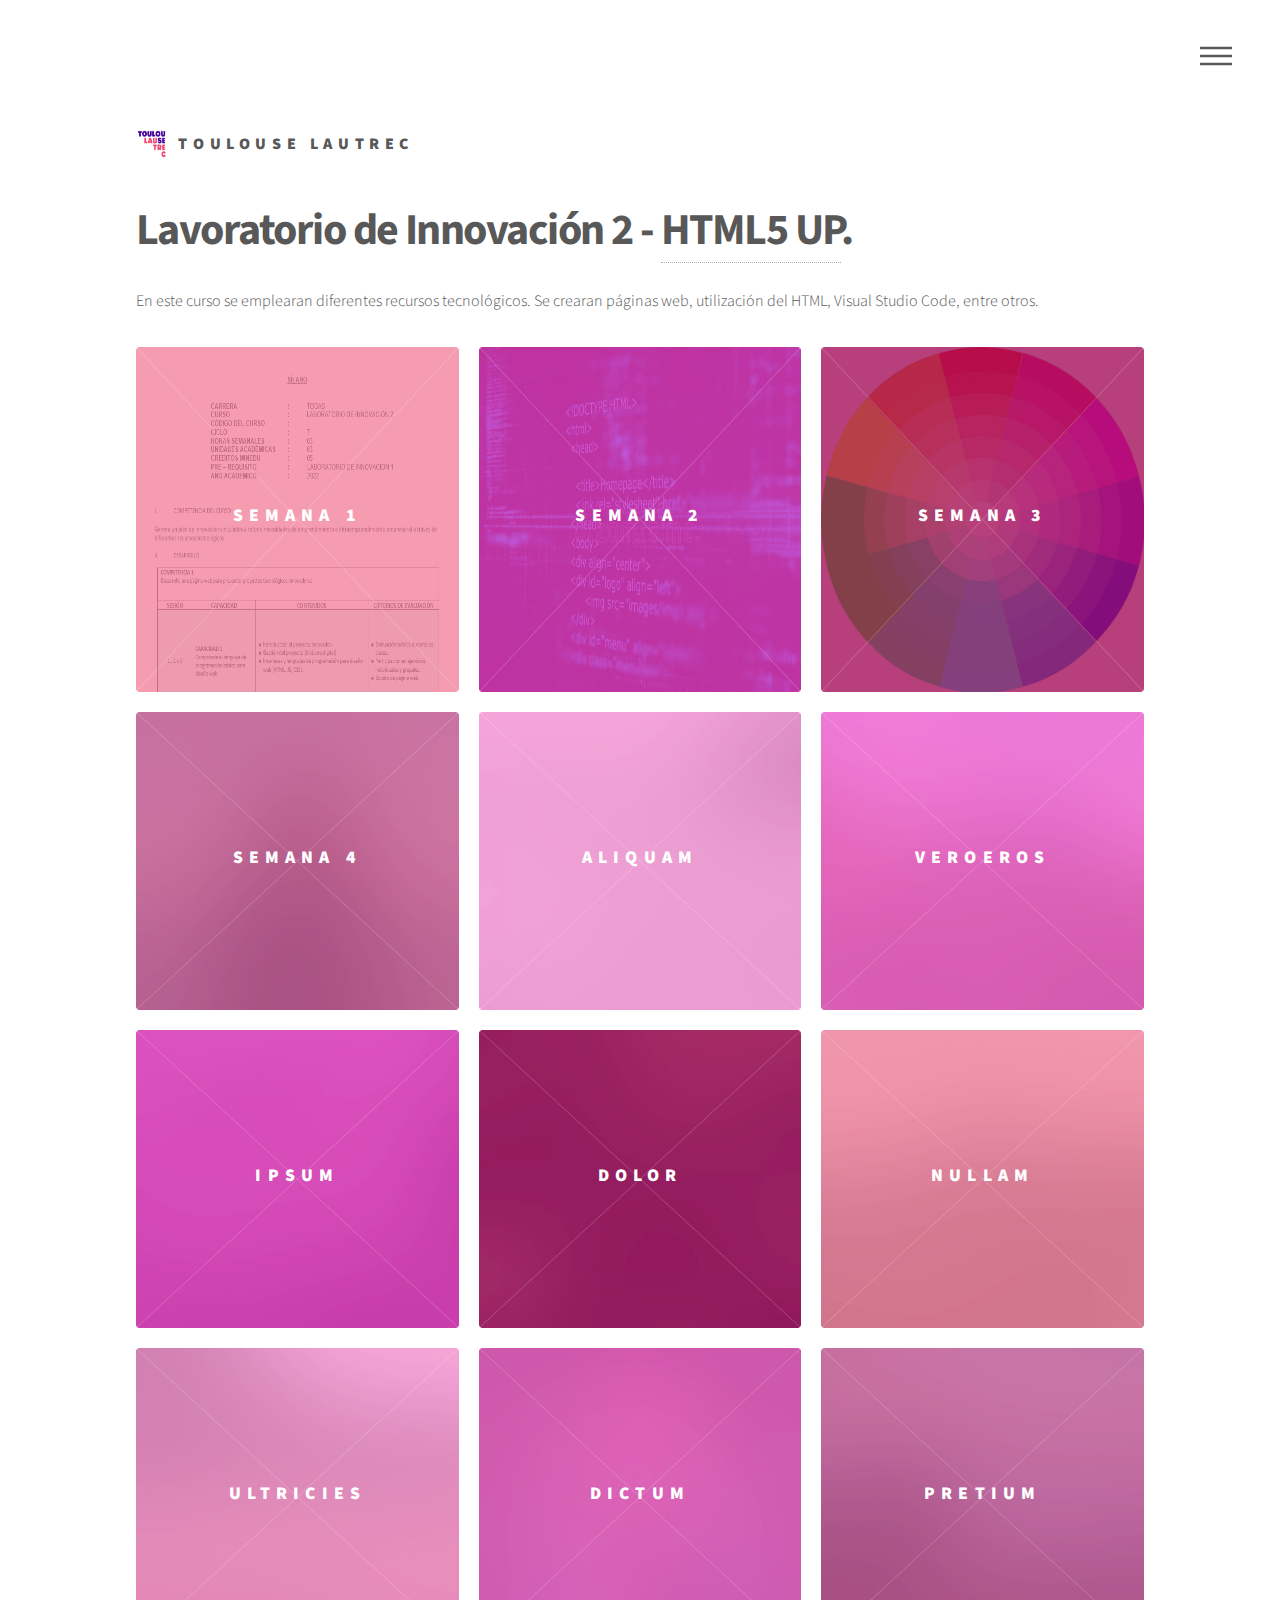
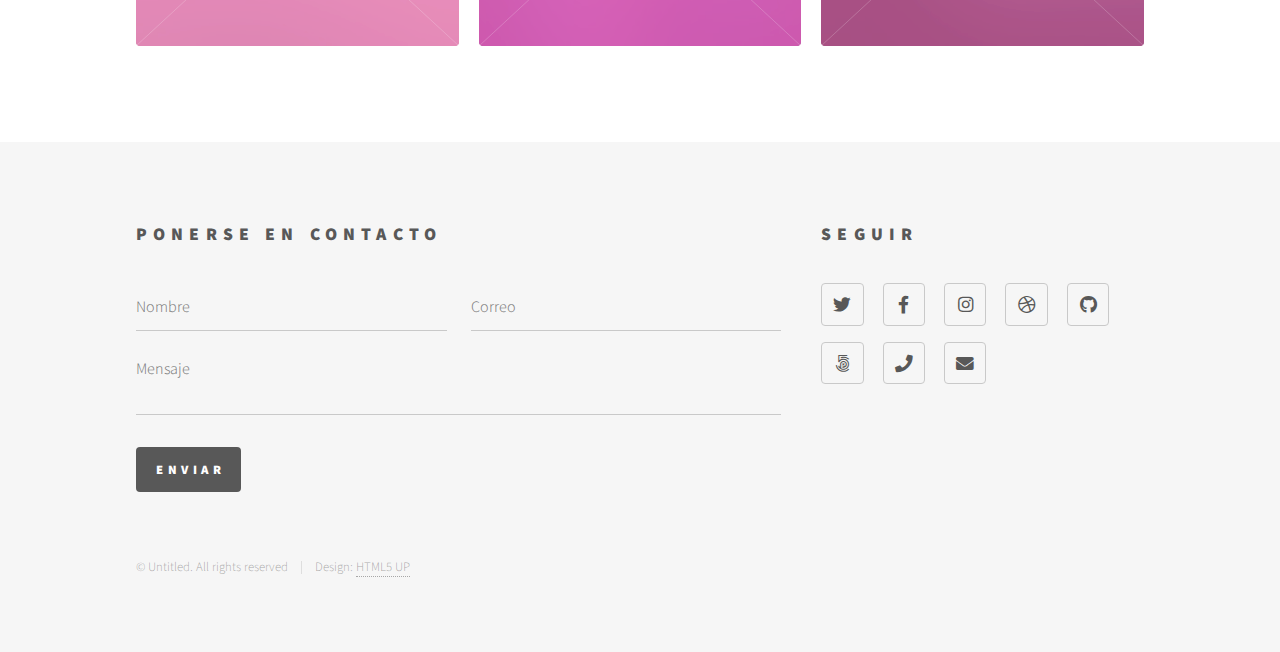
<file: index.html>
<!DOCTYPE HTML>
<!--
	Phantom by HTML5 UP
	html5up.net | @ajlkn
	Free for personal and commercial use under the CCA 3.0 license (html5up.net/license)
-->
<html>
	<head>
		<title>LABORATORIO 2</title>
		<meta charset="utf-8" />
		<meta name="viewport" content="width=device-width, initial-scale=1, user-scalable=no" />
		<link rel="stylesheet" href="assets/css/main.css" />
		<noscript><link rel="stylesheet" href="assets/css/noscript.css" /></noscript>
	</head>
	<body class="is-preload">
		<!-- Wrapper -->
			<div id="wrapper">

				<!-- Header -->
					<header id="header">
						<div class="inner">

							<!-- Logo -->
								<a href="index.html" class="logo">
									<span class="symbol"><img src="images/logo-toulouse-lautrec.png" alt="" /></span><span class="title">TOULOUSE LAUTREC</span>
								</a>

							<!-- Nav -->
								<nav>
									<ul>
										<li><a href="#menu">Menu</a></li>
									</ul>
								</nav>

						</div>
					</header>

				<!-- Menu -->
					<nav id="menu">
						<h2>Menu</h2>
						<ul>
							<li><a href="index.html">Home</a></li>
							<li><a href="generic.html">Ipsum veroeros</a></li>
							<li><a href="generic.html">Tempus etiam</a></li>
							<li><a href="generic.html">Consequat dolor</a></li>
							<li><a href="elements.html">Elementos</a></li>
						</ul>
					</nav>

				<!-- Main -->
					<div id="main">
						<div class="inner">
							<header>
								<h1>Lavoratorio de Innovación 2 - <a href="http://html5up.net"target="_blank" >HTML5 UP</a>.</h1>
								<p>En este curso se emplearan diferentes recursos tecnológicos. Se crearan páginas web, utilización del HTML, Visual Studio Code, entre otros.</p>
							</header>
							<section class="tiles">
								<article class="style1">
									<span class="image">
										<img src="images/silabo.png" alt=""width="345" height="345" />
									</span>
									<a href="semana1.html">
										<h2>SEMANA 1</h2>
										<div class="content">
											<p>En esta semana conocimos la malla y nuestros compañeros</p>
										</div>
									</a>
								</article>
								<article class="style2">
									<span class="image">
										<img src="images/imagen semana 2.jpg" alt=""width="345" height="345"/>
									</span>
									<a href="semana2.html">
										<h2>SEMANA 2</h2>
										<div class="content">
											<p>Selección de Plantilla - Algunos comandos</p>
										</div>
									</a>
								</article>
								<article class="style3">
									<span class="image">
										<img src="images/color.jpg" alt=""width="345" height="345" />
									</span>
									<a href="semana3.html">
										<h2>SEMANA 3</h2>
										<div class="content">
											<p>CSS - Cambio de color y colocación de imágens.</p>
										</div>
									</a>
								</article>
								<article class="style4">
									<span class="image">
										<img src="images/pic04.jpg" alt="" />
									</span>
									<a href="generic.html">
										<h2>SEMANA 4</h2>
										<div class="content">
											<p>Sed nisl arcu euismod sit amet nisi lorem etiam dolor veroeros et feugiat.</p>
										</div>
									</a>
								</article>
								<article class="style5">
									<span class="image">
										<img src="images/pic05.jpg" alt="" />
									</span>
									<a href="generic.html">
										<h2>Aliquam</h2>
										<div class="content">
											<p>Sed nisl arcu euismod sit amet nisi lorem etiam dolor veroeros et feugiat.</p>
										</div>
									</a>
								</article>
								<article class="style6">
									<span class="image">
										<img src="images/pic06.jpg" alt="" />
									</span>
									<a href="generic.html">
										<h2>Veroeros</h2>
										<div class="content">
											<p>Sed nisl arcu euismod sit amet nisi lorem etiam dolor veroeros et feugiat.</p>
										</div>
									</a>
								</article>
								<article class="style2">
									<span class="image">
										<img src="images/pic07.jpg" alt="" />
									</span>
									<a href="generic.html">
										<h2>Ipsum</h2>
										<div class="content">
											<p>Sed nisl arcu euismod sit amet nisi lorem etiam dolor veroeros et feugiat.</p>
										</div>
									</a>
								</article>
								<article class="style3">
									<span class="image">
										<img src="images/pic08.jpg" alt="" />
									</span>
									<a href="generic.html">
										<h2>Dolor</h2>
										<div class="content">
											<p>Sed nisl arcu euismod sit amet nisi lorem etiam dolor veroeros et feugiat.</p>
										</div>
									</a>
								</article>
								<article class="style1">
									<span class="image">
										<img src="images/pic09.jpg" alt="" />
									</span>
									<a href="generic.html">
										<h2>Nullam</h2>
										<div class="content">
											<p>Sed nisl arcu euismod sit amet nisi lorem etiam dolor veroeros et feugiat.</p>
										</div>
									</a>
								</article>
								<article class="style5">
									<span class="image">
										<img src="images/pic10.jpg" alt="" />
									</span>
									<a href="generic.html">
										<h2>Ultricies</h2>
										<div class="content">
											<p>Sed nisl arcu euismod sit amet nisi lorem etiam dolor veroeros et feugiat.</p>
										</div>
									</a>
								</article>
								<article class="style6">
									<span class="image">
										<img src="images/pic11.jpg" alt="" />
									</span>
									<a href="generic.html">
										<h2>Dictum</h2>
										<div class="content">
											<p>Sed nisl arcu euismod sit amet nisi lorem etiam dolor veroeros et feugiat.</p>
										</div>
									</a>
								</article>
								<article class="style4">
									<span class="image">
										<img src="images/pic12.jpg" alt="" />
									</span>
									<a href="generic.html">
										<h2>Pretium</h2>
										<div class="content">
											<p>Sed nisl arcu euismod sit amet nisi lorem etiam dolor veroeros et feugiat.</p>
										</div>
									</a>
								</article>
							</section>
						</div>
					</div>

				<!-- Footer -->
					<footer id="footer">
						<div class="inner">
							<section>
								<h2>Ponerse en contacto</h2>
								<form method="post" action="#">
									<div class="fields">
										<div class="field half">
											<input type="text" name="name" id="name" placeholder="Nombre" />
										</div>
										<div class="field half">
											<input type="email" name="email" id="email" placeholder="Correo" />
										</div>
										<div class="field">
											<textarea name="message" id="message" placeholder="Mensaje"></textarea>
										</div>
									</div>
									<ul class="actions">
										<li><input type="submit" value="Enviar" class="primary" /></li>
									</ul>
								</form>
							</section>
							<section>
								<h2>SEGUIR</h2>
								<ul class="icons">
									<li><a href="#" class="icon brands style2 fa-twitter"><span class="label">Twitter</span></a></li>
									<li><a href="#" class="icon brands style2 fa-facebook-f"><span class="label">Facebook</span></a></li>
									<li><a href="#" class="icon brands style2 fa-instagram"><span class="label">Instagram</span></a></li>
									<li><a href="#" class="icon brands style2 fa-dribbble"><span class="label">Dribbble</span></a></li>
									<li><a href="#" class="icon brands style2 fa-github"><span class="label">GitHub</span></a></li>
									<li><a href="#" class="icon brands style2 fa-500px"><span class="label">500px</span></a></li>
									<li><a href="#" class="icon solid style2 fa-phone"><span class="label">Phone</span></a></li>
									<li><a href="#" class="icon solid style2 fa-envelope"><span class="label">Email</span></a></li>
								</ul>
							</section>
							<ul class="copyright">
								<li>&copy; Untitled. All rights reserved</li><li>Design: <a href="http://html5up.net">HTML5 UP</a></li>
							</ul>
						</div>
					</footer>

			</div>

		<!-- Scripts -->
			<script src="assets/js/jquery.min.js"></script>
			<script src="assets/js/browser.min.js"></script>
			<script src="assets/js/breakpoints.min.js"></script>
			<script src="assets/js/util.js"></script>
			<script src="assets/js/main.js"></script>

	</body>
</html>
</file>
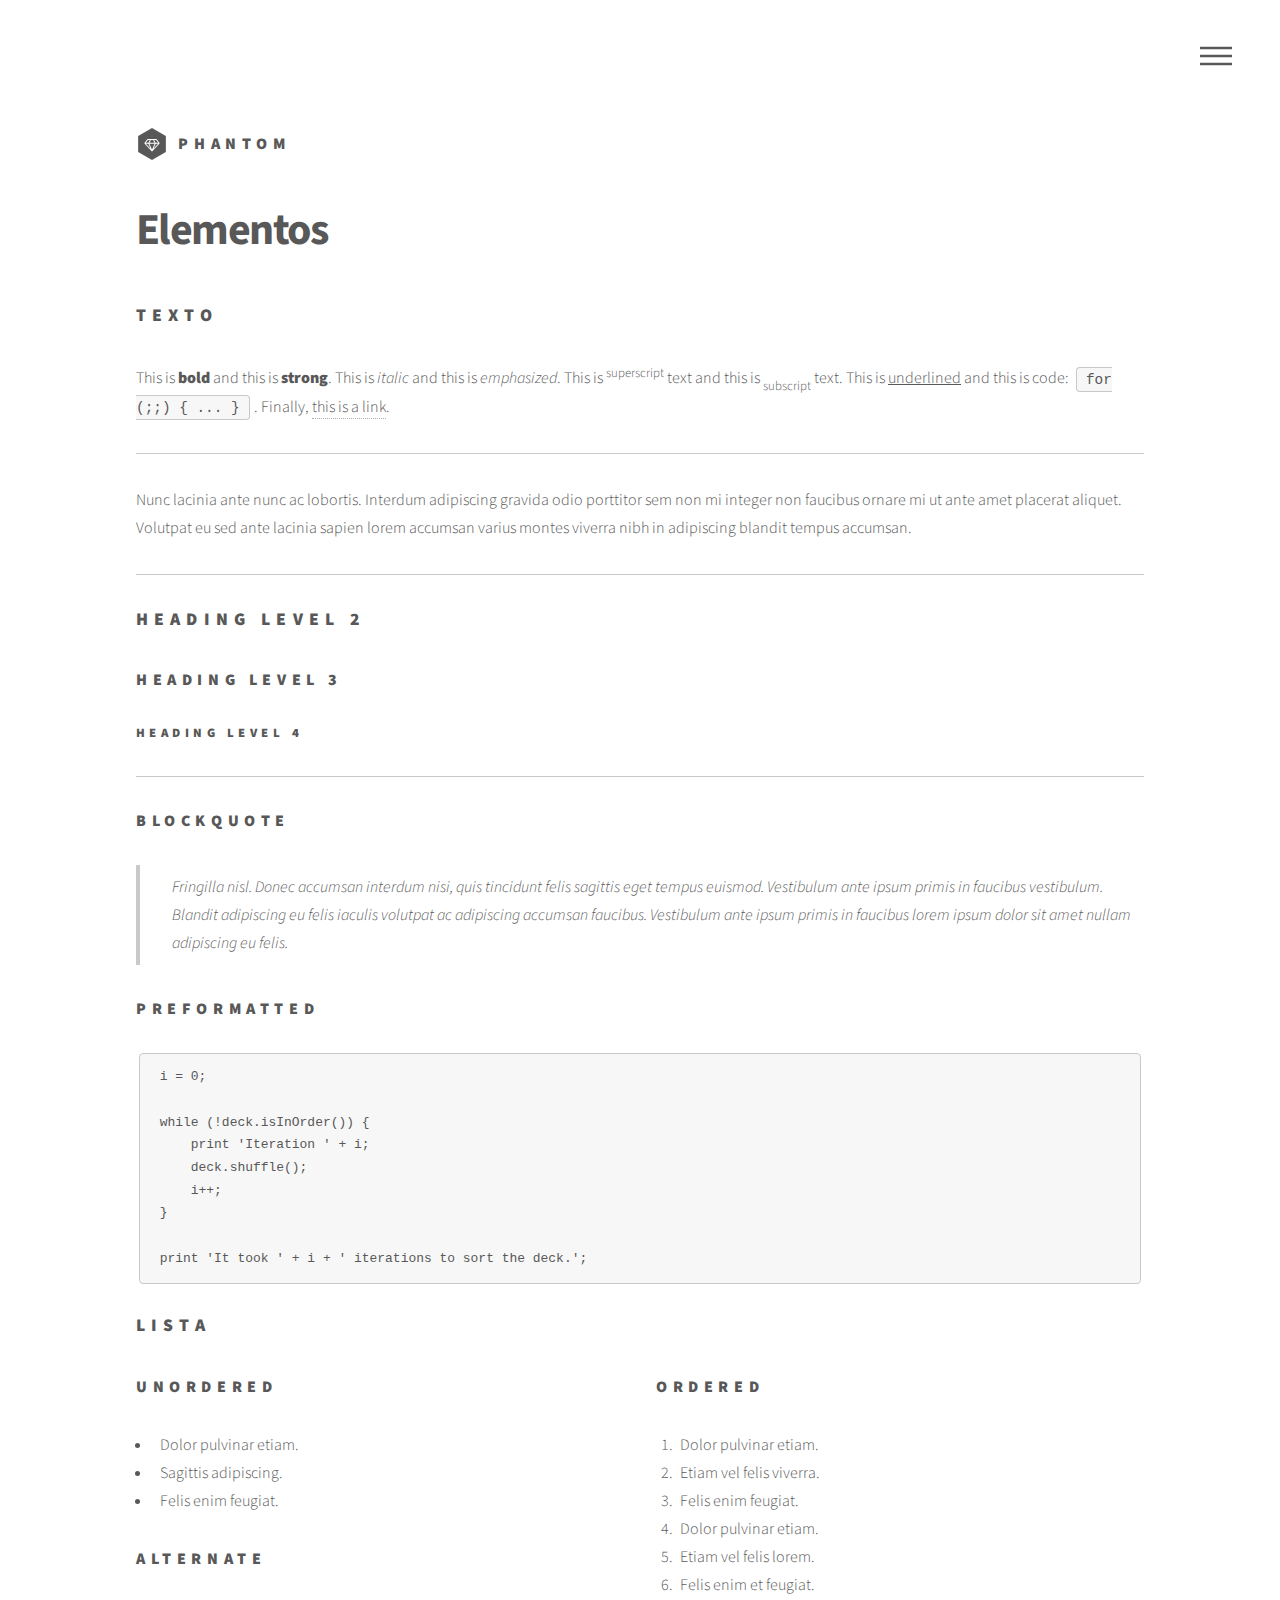
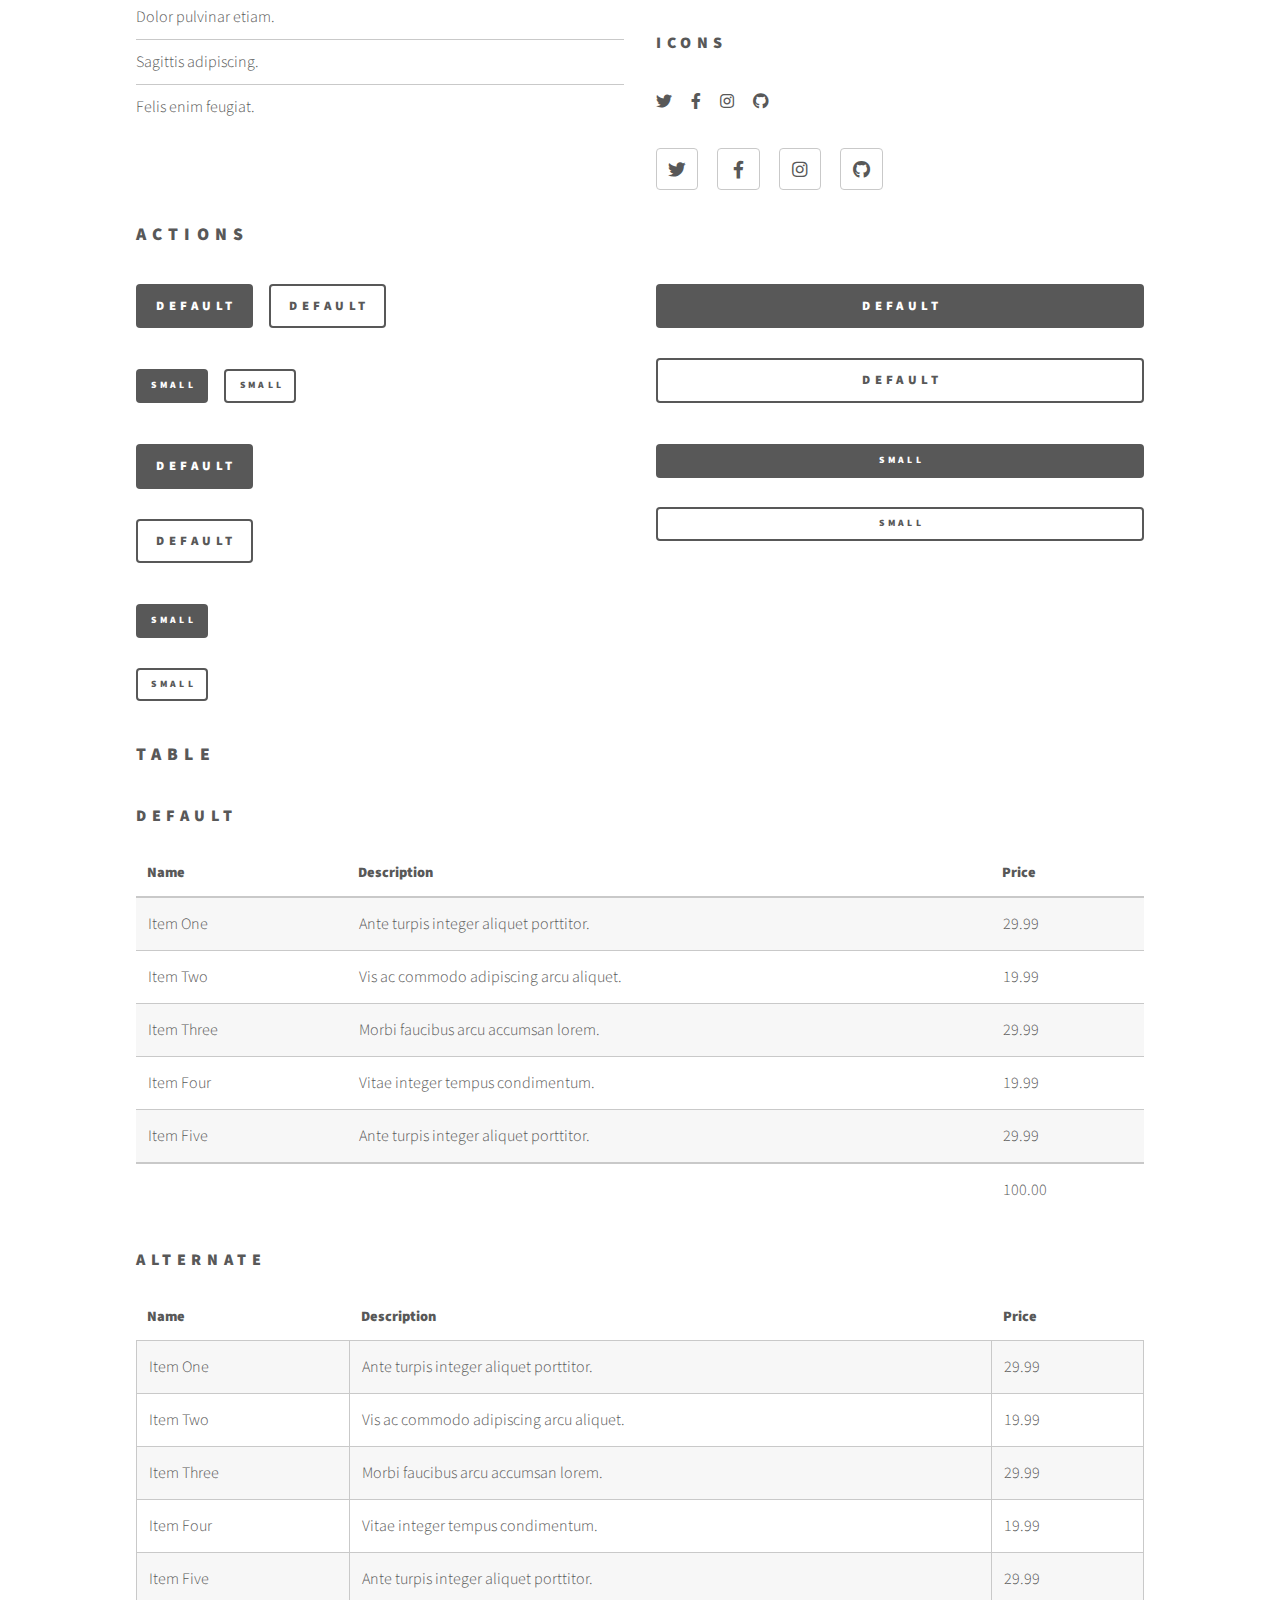
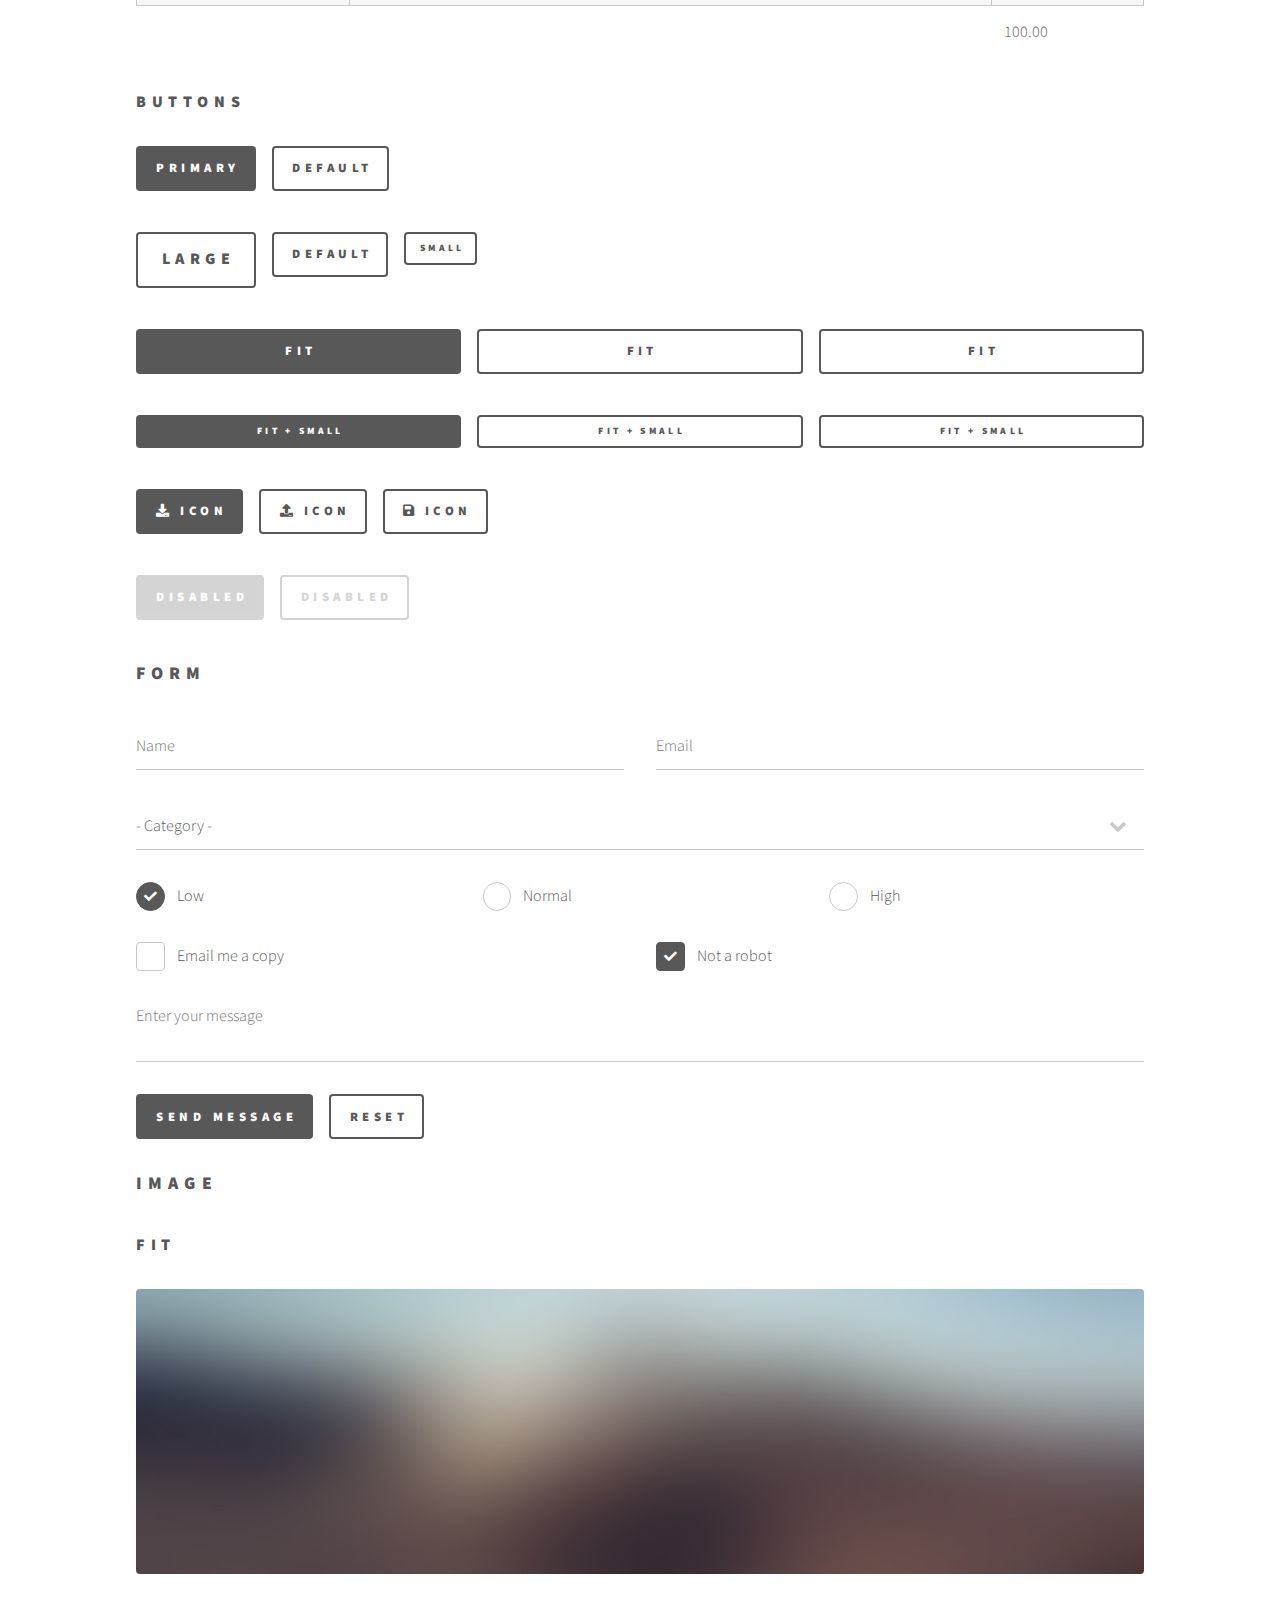
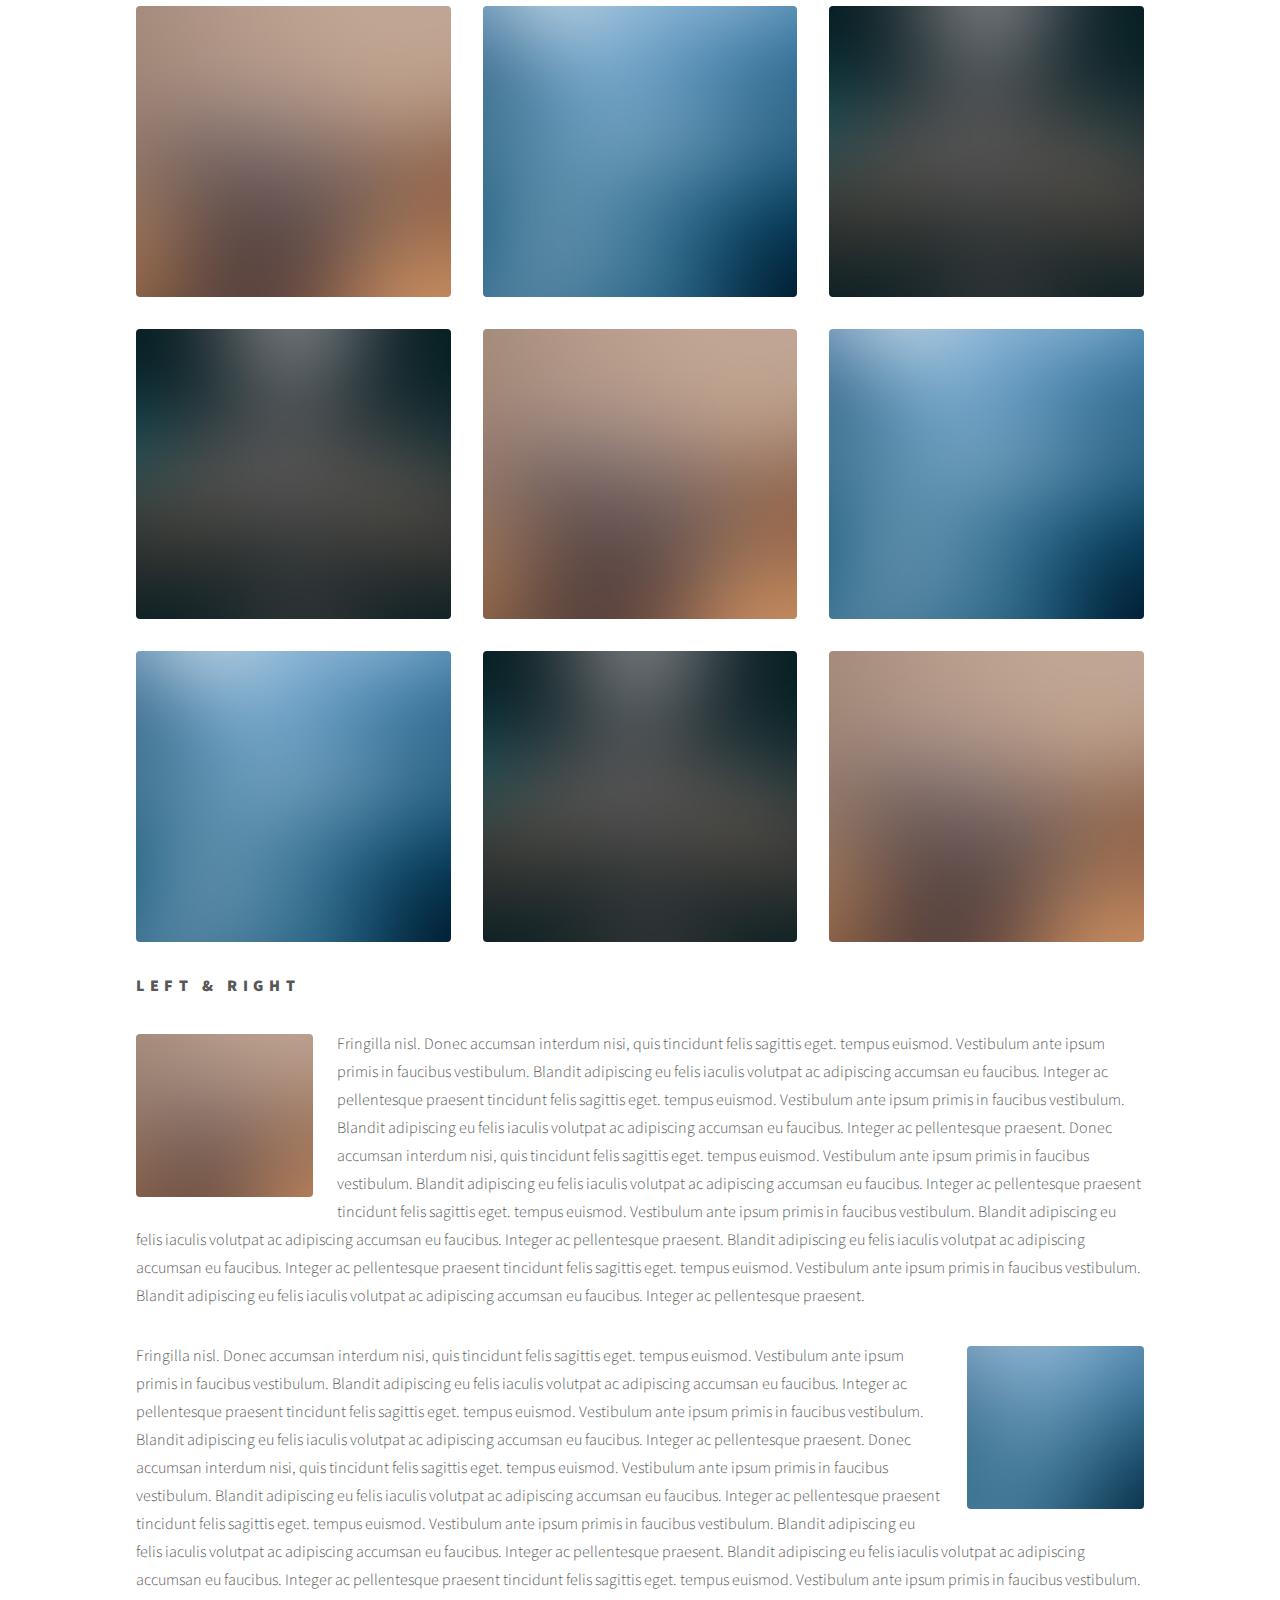
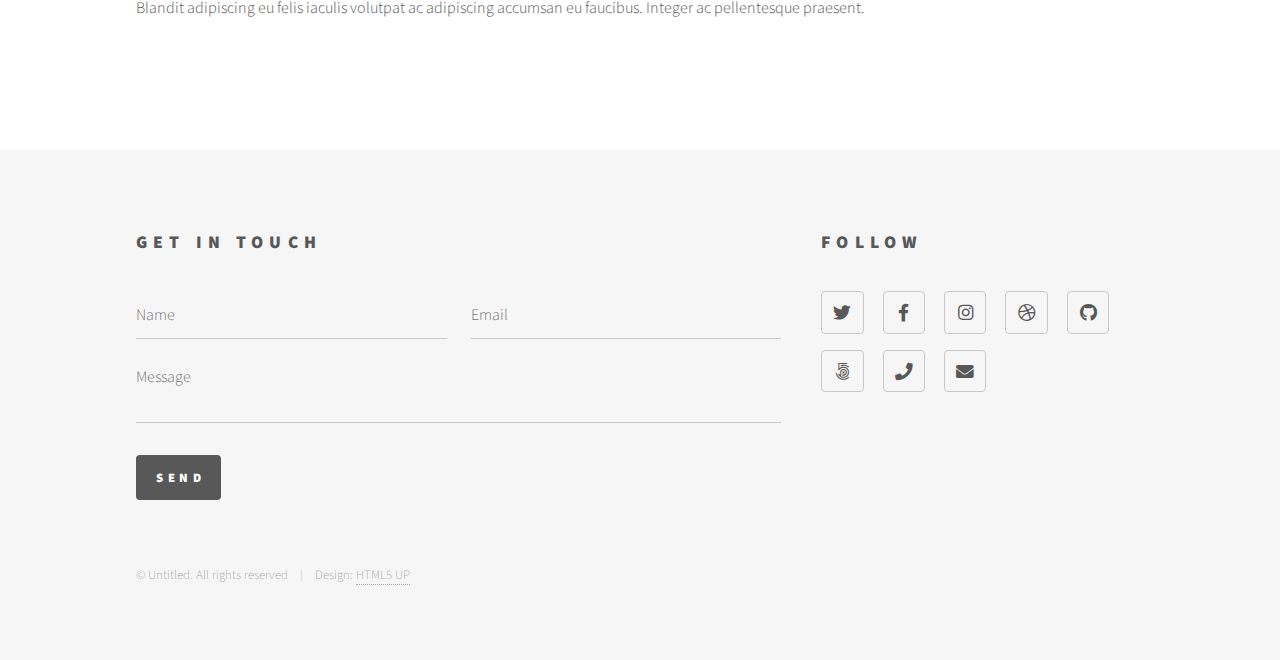
<file: elements.html>
<!DOCTYPE HTML>
<!--
	Phantom by HTML5 UP
	html5up.net | @ajlkn
	Free for personal and commercial use under the CCA 3.0 license (html5up.net/license)
-->
<html>
	<head>
		<title>Elementos - Phantom by HTML5 UP</title>
		<meta charset="utf-8" />
		<meta name="viewport" content="width=device-width, initial-scale=1, user-scalable=no" />
		<link rel="stylesheet" href="assets/css/main.css" />
		<noscript><link rel="stylesheet" href="assets/css/noscript.css" /></noscript>
	</head>
	<body class="is-preload">
		<!-- Wrapper -->
			<div id="wrapper">

				<!-- Header -->
					<header id="header">
						<div class="inner">

							<!-- Logo -->
								<a href="index.html" class="logo">
									<span class="symbol"><img src="images/logo.svg" alt="" /></span><span class="title">Phantom</span>
								</a>

							<!-- Nav -->
								<nav>
									<ul>
										<li><a href="#menu">Menu</a></li>
									</ul>
								</nav>

						</div>
					</header>

				<!-- Menu -->
					<nav id="menu">
						<h2>Menu</h2>
						<ul>
							<li><a href="index.html">Home</a></li>
							<li><a href="generic.html">Ipsum veroeros</a></li>
							<li><a href="generic.html">Tempus etiam</a></li>
							<li><a href="generic.html">Consequat dolor</a></li>
							<li><a href="elements.html">Elements</a></li>
						</ul>
					</nav>

				<!-- Main -->
					<div id="main">
						<div class="inner">
							<h1>Elementos</h1>

							<!-- Text -->
								<section>
									<h2>Texto</h2>
									<p>This is <b>bold</b> and this is <strong>strong</strong>. This is <i>italic</i> and this is <em>emphasized</em>.
									This is <sup>superscript</sup> text and this is <sub>subscript</sub> text.
									This is <u>underlined</u> and this is code: <code>for (;;) { ... }</code>. Finally, <a href="#">this is a link</a>.</p>
									<hr />
									<p>Nunc lacinia ante nunc ac lobortis. Interdum adipiscing gravida odio porttitor sem non mi integer non faucibus ornare mi ut ante amet placerat aliquet. Volutpat eu sed ante lacinia sapien lorem accumsan varius montes viverra nibh in adipiscing blandit tempus accumsan.</p>
									<hr />
									<h2>Heading Level 2</h2>
									<h3>Heading Level 3</h3>
									<h4>Heading Level 4</h4>
									<hr />
									<h3>Blockquote</h3>
									<blockquote>Fringilla nisl. Donec accumsan interdum nisi, quis tincidunt felis sagittis eget tempus euismod. Vestibulum ante ipsum primis in faucibus vestibulum. Blandit adipiscing eu felis iaculis volutpat ac adipiscing accumsan faucibus. Vestibulum ante ipsum primis in faucibus lorem ipsum dolor sit amet nullam adipiscing eu felis.</blockquote>
									<h3>Preformatted</h3>
									<pre><code>i = 0;

while (!deck.isInOrder()) {
    print 'Iteration ' + i;
    deck.shuffle();
    i++;
}

print 'It took ' + i + ' iterations to sort the deck.';</code></pre>
								</section>

							<!-- Lists -->
								<section>
									<h2>Lista</h2>
									<div class="row">
										<div class="col-6 col-12-medium">
											<h3>Unordered</h3>
											<ul>
												<li>Dolor pulvinar etiam.</li>
												<li>Sagittis adipiscing.</li>
												<li>Felis enim feugiat.</li>
											</ul>
											<h3>Alternate</h3>
											<ul class="alt">
												<li>Dolor pulvinar etiam.</li>
												<li>Sagittis adipiscing.</li>
												<li>Felis enim feugiat.</li>
											</ul>
										</div>
										<div class="col-6 col-12-medium">
											<h3>Ordered</h3>
											<ol>
												<li>Dolor pulvinar etiam.</li>
												<li>Etiam vel felis viverra.</li>
												<li>Felis enim feugiat.</li>
												<li>Dolor pulvinar etiam.</li>
												<li>Etiam vel felis lorem.</li>
												<li>Felis enim et feugiat.</li>
											</ol>
											<h3>Icons</h3>
											<ul class="icons">
												<li><a href="#" class="icon brands style1 fa-twitter"><span class="label">Twitter</span></a></li>
												<li><a href="#" class="icon brands style1 fa-facebook-f"><span class="label">Facebook</span></a></li>
												<li><a href="#" class="icon brands style1 fa-instagram"><span class="label">Instagram</span></a></li>
												<li><a href="#" class="icon brands style1 fa-github"><span class="label">Github</span></a></li>
											</ul>
											<ul class="icons">
												<li><a href="#" class="icon brands style2 fa-twitter"><span class="label">Twitter</span></a></li>
												<li><a href="#" class="icon brands style2 fa-facebook-f"><span class="label">Facebook</span></a></li>
												<li><a href="#" class="icon brands style2 fa-instagram"><span class="label">Instagram</span></a></li>
												<li><a href="#" class="icon brands style2 fa-github"><span class="label">Github</span></a></li>
											</ul>
										</div>
									</div>
									<h2>Actions</h2>
									<div class="row">
										<div class="col-6 col-12-medium">
											<ul class="actions">
												<li><a href="#" class="button primary">Default</a></li>
												<li><a href="#" class="button">Default</a></li>
											</ul>
											<ul class="actions small">
												<li><a href="#" class="button primary small">Small</a></li>
												<li><a href="#" class="button small">Small</a></li>
											</ul>
											<ul class="actions stacked">
												<li><a href="#" class="button primary">Default</a></li>
												<li><a href="#" class="button">Default</a></li>
											</ul>
											<ul class="actions stacked">
												<li><a href="#" class="button primary small">Small</a></li>
												<li><a href="#" class="button small">Small</a></li>
											</ul>
										</div>
										<div class="col-6 col-12-medium">
											<ul class="actions stacked">
												<li><a href="#" class="button primary fit">Default</a></li>
												<li><a href="#" class="button fit">Default</a></li>
											</ul>
											<ul class="actions stacked">
												<li><a href="#" class="button primary small fit">Small</a></li>
												<li><a href="#" class="button small fit">Small</a></li>
											</ul>
										</div>
									</div>
								</section>

							<!-- Table -->
								<section>
									<h2>Table</h2>
									<h3>Default</h3>
									<div class="table-wrapper">
										<table>
											<thead>
												<tr>
													<th>Name</th>
													<th>Description</th>
													<th>Price</th>
												</tr>
											</thead>
											<tbody>
												<tr>
													<td>Item One</td>
													<td>Ante turpis integer aliquet porttitor.</td>
													<td>29.99</td>
												</tr>
												<tr>
													<td>Item Two</td>
													<td>Vis ac commodo adipiscing arcu aliquet.</td>
													<td>19.99</td>
												</tr>
												<tr>
													<td>Item Three</td>
													<td> Morbi faucibus arcu accumsan lorem.</td>
													<td>29.99</td>
												</tr>
												<tr>
													<td>Item Four</td>
													<td>Vitae integer tempus condimentum.</td>
													<td>19.99</td>
												</tr>
												<tr>
													<td>Item Five</td>
													<td>Ante turpis integer aliquet porttitor.</td>
													<td>29.99</td>
												</tr>
											</tbody>
											<tfoot>
												<tr>
													<td colspan="2"></td>
													<td>100.00</td>
												</tr>
											</tfoot>
										</table>
									</div>

									<h3>Alternate</h3>
									<div class="table-wrapper">
										<table class="alt">
											<thead>
												<tr>
													<th>Name</th>
													<th>Description</th>
													<th>Price</th>
												</tr>
											</thead>
											<tbody>
												<tr>
													<td>Item One</td>
													<td>Ante turpis integer aliquet porttitor.</td>
													<td>29.99</td>
												</tr>
												<tr>
													<td>Item Two</td>
													<td>Vis ac commodo adipiscing arcu aliquet.</td>
													<td>19.99</td>
												</tr>
												<tr>
													<td>Item Three</td>
													<td> Morbi faucibus arcu accumsan lorem.</td>
													<td>29.99</td>
												</tr>
												<tr>
													<td>Item Four</td>
													<td>Vitae integer tempus condimentum.</td>
													<td>19.99</td>
												</tr>
												<tr>
													<td>Item Five</td>
													<td>Ante turpis integer aliquet porttitor.</td>
													<td>29.99</td>
												</tr>
											</tbody>
											<tfoot>
												<tr>
													<td colspan="2"></td>
													<td>100.00</td>
												</tr>
											</tfoot>
										</table>
									</div>
								</section>

							<!-- Buttons -->
								<section>
									<h3>Buttons</h3>
									<ul class="actions">
										<li><a href="#" class="button primary">Primary</a></li>
										<li><a href="#" class="button">Default</a></li>
									</ul>
									<ul class="actions">
										<li><a href="#" class="button large">Large</a></li>
										<li><a href="#" class="button">Default</a></li>
										<li><a href="#" class="button small">Small</a></li>
									</ul>
									<ul class="actions fit">
										<li><a href="#" class="button primary fit">Fit</a></li>
										<li><a href="#" class="button fit">Fit</a></li>
										<li><a href="#" class="button fit">Fit</a></li>
									</ul>
									<ul class="actions fit small">
										<li><a href="#" class="button primary fit small">Fit + Small</a></li>
										<li><a href="#" class="button fit small">Fit + Small</a></li>
										<li><a href="#" class="button fit small">Fit + Small</a></li>
									</ul>
									<ul class="actions">
										<li><a href="#" class="button primary icon solid fa-download">Icon</a></li>
										<li><a href="#" class="button icon solid fa-upload">Icon</a></li>
										<li><a href="#" class="button icon solid fa-save">Icon</a></li>
									</ul>
									<ul class="actions">
										<li><span class="button primary disabled">Disabled</span></li>
										<li><span class="button disabled">Disabled</span></li>
									</ul>
								</section>

							<!-- Form -->
								<section>
									<h2>Form</h2>
									<form method="post" action="#">
										<div class="row gtr-uniform">
											<div class="col-6 col-12-xsmall">
												<input type="text" name="demo-name" id="demo-name" value="" placeholder="Name" />
											</div>
											<div class="col-6 col-12-xsmall">
												<input type="email" name="demo-email" id="demo-email" value="" placeholder="Email" />
											</div>
											<div class="col-12">
												<select name="demo-category" id="demo-category">
													<option value="">- Category -</option>
													<option value="1">Manufacturing</option>
													<option value="1">Shipping</option>
													<option value="1">Administration</option>
													<option value="1">Human Resources</option>
												</select>
											</div>
											<div class="col-4 col-12-small">
												<input type="radio" id="demo-priority-low" name="demo-priority" checked>
												<label for="demo-priority-low">Low</label>
											</div>
											<div class="col-4 col-12-small">
												<input type="radio" id="demo-priority-normal" name="demo-priority">
												<label for="demo-priority-normal">Normal</label>
											</div>
											<div class="col-4 col-12-small">
												<input type="radio" id="demo-priority-high" name="demo-priority">
												<label for="demo-priority-high">High</label>
											</div>
											<div class="col-6 col-12-small">
												<input type="checkbox" id="demo-copy" name="demo-copy">
												<label for="demo-copy">Email me a copy</label>
											</div>
											<div class="col-6 col-12-small">
												<input type="checkbox" id="demo-human" name="demo-human" checked>
												<label for="demo-human">Not a robot</label>
											</div>
											<div class="col-12">
												<textarea name="demo-message" id="demo-message" placeholder="Enter your message" rows="6"></textarea>
											</div>
											<div class="col-12">
												<ul class="actions">
													<li><input type="submit" value="Send Message" class="primary" /></li>
													<li><input type="reset" value="Reset" /></li>
												</ul>
											</div>
										</div>
									</form>
								</section>

							<!-- Image -->
								<section>
									<h2>Image</h2>
									<h3>Fit</h3>
									<div class="box alt">
										<div class="row gtr-uniform">
											<div class="col-12"><span class="image fit"><img src="images/pic13.jpg" alt="" /></span></div>
											<div class="col-4"><span class="image fit"><img src="images/pic01.jpg" alt="" /></span></div>
											<div class="col-4"><span class="image fit"><img src="images/pic02.jpg" alt="" /></span></div>
											<div class="col-4"><span class="image fit"><img src="images/pic03.jpg" alt="" /></span></div>
											<div class="col-4"><span class="image fit"><img src="images/pic03.jpg" alt="" /></span></div>
											<div class="col-4"><span class="image fit"><img src="images/pic01.jpg" alt="" /></span></div>
											<div class="col-4"><span class="image fit"><img src="images/pic02.jpg" alt="" /></span></div>
											<div class="col-4"><span class="image fit"><img src="images/pic02.jpg" alt="" /></span></div>
											<div class="col-4"><span class="image fit"><img src="images/pic03.jpg" alt="" /></span></div>
											<div class="col-4"><span class="image fit"><img src="images/pic01.jpg" alt="" /></span></div>
										</div>
									</div>
									<h3>Left &amp; Right</h3>
									<p><span class="image left"><img src="images/pic14.jpg" alt="" /></span>Fringilla nisl. Donec accumsan interdum nisi, quis tincidunt felis sagittis eget. tempus euismod. Vestibulum ante ipsum primis in faucibus vestibulum. Blandit adipiscing eu felis iaculis volutpat ac adipiscing accumsan eu faucibus. Integer ac pellentesque praesent tincidunt felis sagittis eget. tempus euismod. Vestibulum ante ipsum primis in faucibus vestibulum. Blandit adipiscing eu felis iaculis volutpat ac adipiscing accumsan eu faucibus. Integer ac pellentesque praesent. Donec accumsan interdum nisi, quis tincidunt felis sagittis eget. tempus euismod. Vestibulum ante ipsum primis in faucibus vestibulum. Blandit adipiscing eu felis iaculis volutpat ac adipiscing accumsan eu faucibus. Integer ac pellentesque praesent tincidunt felis sagittis eget. tempus euismod. Vestibulum ante ipsum primis in faucibus vestibulum. Blandit adipiscing eu felis iaculis volutpat ac adipiscing accumsan eu faucibus. Integer ac pellentesque praesent. Blandit adipiscing eu felis iaculis volutpat ac adipiscing accumsan eu faucibus. Integer ac pellentesque praesent tincidunt felis sagittis eget. tempus euismod. Vestibulum ante ipsum primis in faucibus vestibulum. Blandit adipiscing eu felis iaculis volutpat ac adipiscing accumsan eu faucibus. Integer ac pellentesque praesent.</p>
									<p><span class="image right"><img src="images/pic15.jpg" alt="" /></span>Fringilla nisl. Donec accumsan interdum nisi, quis tincidunt felis sagittis eget. tempus euismod. Vestibulum ante ipsum primis in faucibus vestibulum. Blandit adipiscing eu felis iaculis volutpat ac adipiscing accumsan eu faucibus. Integer ac pellentesque praesent tincidunt felis sagittis eget. tempus euismod. Vestibulum ante ipsum primis in faucibus vestibulum. Blandit adipiscing eu felis iaculis volutpat ac adipiscing accumsan eu faucibus. Integer ac pellentesque praesent. Donec accumsan interdum nisi, quis tincidunt felis sagittis eget. tempus euismod. Vestibulum ante ipsum primis in faucibus vestibulum. Blandit adipiscing eu felis iaculis volutpat ac adipiscing accumsan eu faucibus. Integer ac pellentesque praesent tincidunt felis sagittis eget. tempus euismod. Vestibulum ante ipsum primis in faucibus vestibulum. Blandit adipiscing eu felis iaculis volutpat ac adipiscing accumsan eu faucibus. Integer ac pellentesque praesent. Blandit adipiscing eu felis iaculis volutpat ac adipiscing accumsan eu faucibus. Integer ac pellentesque praesent tincidunt felis sagittis eget. tempus euismod. Vestibulum ante ipsum primis in faucibus vestibulum. Blandit adipiscing eu felis iaculis volutpat ac adipiscing accumsan eu faucibus. Integer ac pellentesque praesent.</p>
								</section>

						</div>
					</div>

				<!-- Footer -->
					<footer id="footer">
						<div class="inner">
							<section>
								<h2>Get in touch</h2>
								<form method="post" action="#">
									<div class="fields">
										<div class="field half">
											<input type="text" name="name" id="name" placeholder="Name" />
										</div>
										<div class="field half">
											<input type="email" name="email" id="email" placeholder="Email" />
										</div>
										<div class="field">
											<textarea name="message" id="message" placeholder="Message"></textarea>
										</div>
									</div>
									<ul class="actions">
										<li><input type="submit" value="Send" class="primary" /></li>
									</ul>
								</form>
							</section>
							<section>
								<h2>Follow</h2>
								<ul class="icons">
									<li><a href="#" class="icon brands style2 fa-twitter"><span class="label">Twitter</span></a></li>
									<li><a href="#" class="icon brands style2 fa-facebook-f"><span class="label">Facebook</span></a></li>
									<li><a href="#" class="icon brands style2 fa-instagram"><span class="label">Instagram</span></a></li>
									<li><a href="#" class="icon brands style2 fa-dribbble"><span class="label">Dribbble</span></a></li>
									<li><a href="#" class="icon brands style2 fa-github"><span class="label">GitHub</span></a></li>
									<li><a href="#" class="icon brands style2 fa-500px"><span class="label">500px</span></a></li>
									<li><a href="#" class="icon solid style2 fa-phone"><span class="label">Phone</span></a></li>
									<li><a href="#" class="icon solid style2 fa-envelope"><span class="label">Email</span></a></li>
								</ul>
							</section>
							<ul class="copyright">
								<li>&copy; Untitled. All rights reserved</li><li>Design: <a href="http://html5up.net">HTML5 UP</a></li>
							</ul>
						</div>
					</footer>

			</div>

		<!-- Scripts -->
			<script src="assets/js/jquery.min.js"></script>
			<script src="assets/js/browser.min.js"></script>
			<script src="assets/js/breakpoints.min.js"></script>
			<script src="assets/js/util.js"></script>
			<script src="assets/js/main.js"></script>

	</body>
</html>
</file>
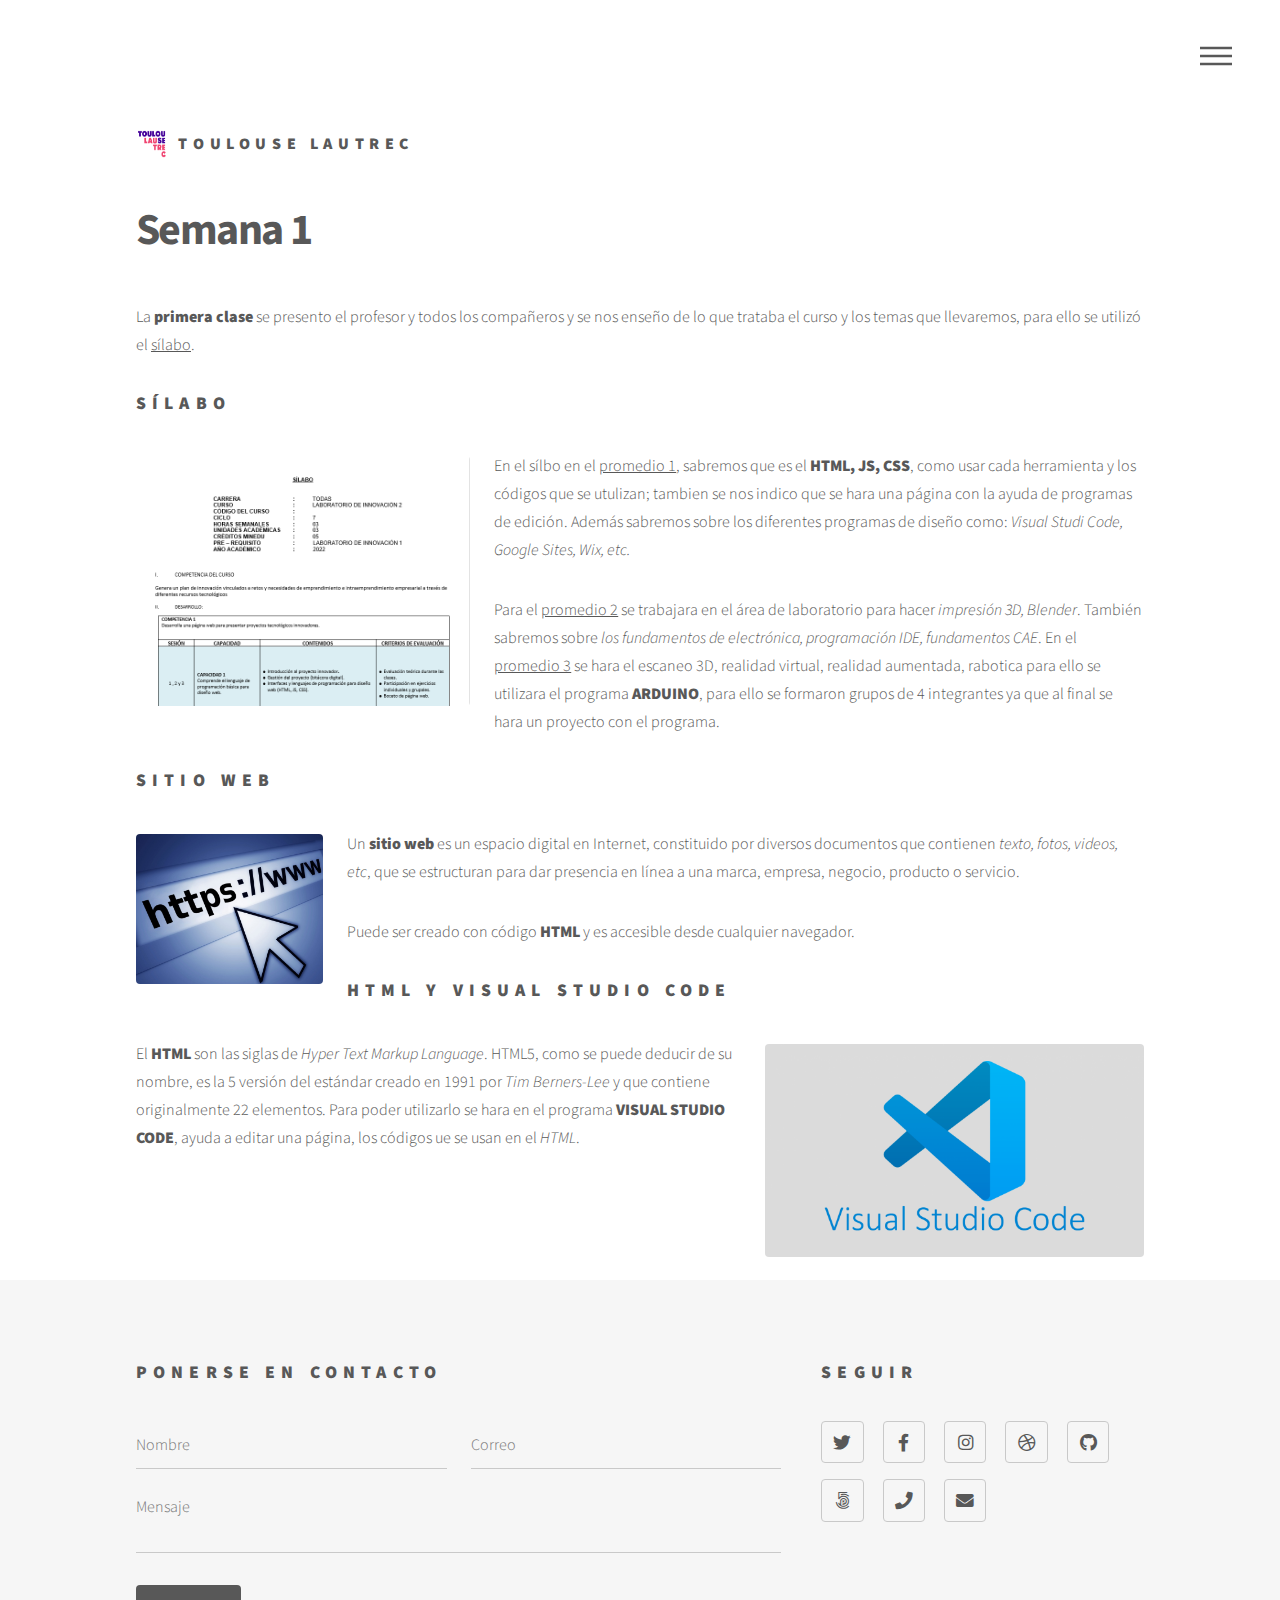
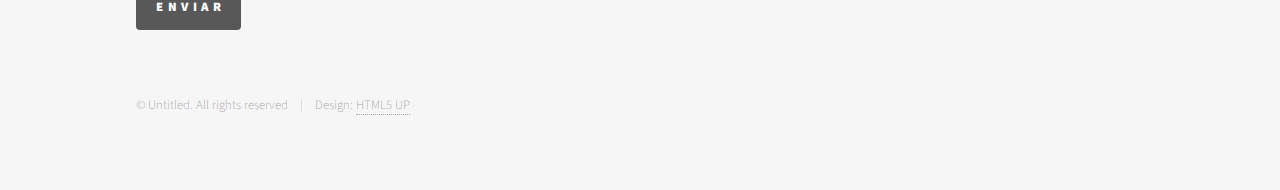
<file: semana1.html>
<!DOCTYPE HTML>
<!--
	Phantom by HTML5 UP
	html5up.net | @ajlkn
	Free for personal and commercial use under the CCA 3.0 license (html5up.net/license)
-->
<html>
	<head>
		<title>Semana 1</title>
		<meta charset="utf-8" />
		<meta name="viewport" content="width=device-width, initial-scale=1, user-scalable=no" />
		<link rel="stylesheet" href="assets/css/main.css" />
		<noscript><link rel="stylesheet" href="assets/css/noscript.css" /></noscript>
	</head>
	<body class="is-preload">
		<!-- Wrapper -->
			<div id="wrapper">

				<!-- Header -->
					<header id="header">
						<div class="inner">

							<!-- Logo -->
								<a href="index.html" class="logo">
									<span class="symbol"><img src="images/logo-toulouse-lautrec.png" alt="" /></span><span class="title">TOULOUSE LAUTREC</span>
								</a>

							<!-- Nav -->
								<nav>
									<ul>
										<li><a href="#menu">Menu</a></li>
									</ul>
								</nav>

						</div>
					</header>

				<!-- Menu -->
					<nav id="menu">
						<h2>Menu</h2>
						<ul>
							<li><a href="index.html">Home</a></li>
							<li><a href="generic.html">Ipsum veroeros</a></li>
							<li><a href="generic.html">Tempus etiam</a></li>
							<li><a href="generic.html">Consequat dolor</a></li>
							<li><a href="elements.html">Elements</a></li>
						</ul>
					</nav>

				<!-- Main -->
					<div id="main">
						<div class="inner">
							<h1>Semana 1</h1>
							<p>La <strong>primera clase</strong> se presento el profesor y todos los compañeros y se nos enseño de lo que trataba el curso y los temas que llevaremos, para ello se utilizó el <u>sílabo</u>.</p>
							<h2>Sílabo</h2>
							<p><span class="image left"><img src="images/silabo.png" alt=""width="400" height="250" /></span> En el sílbo en el  <u>promedio 1</u>, sabremos que es el <strong>HTML, JS, CSS</strong>, como usar cada herramienta y los códigos que se utulizan; tambien se nos indico que se hara una página con la ayuda de programas de edición. Además sabremos sobre los diferentes programas de diseño como: <i>Visual Studi Code, Google Sites, Wix, etc.</i></p>
							</p>Para el  <u>promedio 2</u> se trabajara en el área de laboratorio para hacer <i>impresión 3D, Blender</i>. También sabremos sobre <i>los fundamentos de electrónica, programación IDE, fundamentos CAE</i>. En el  <u>promedio 3</u> se hara el escaneo 3D, realidad virtual, realidad aumentada, rabotica para ello se utilizara el programa <strong>ARDUINO</strong>, para ello se formaron grupos de 4 integrantes ya que al final se hara un proyecto con el programa.</p>
						    </span>
							<h2>Sitio Web</h2>
							<p><span class="image left"><img src="images/sitio web.jpg" alt=""width="300" height="150" /></span> Un <strong>sitio web</strong> es un espacio digital en Internet, constituido por diversos documentos que contienen <i>texto, fotos, videos, etc</i>, que se estructuran para dar presencia en línea a una marca, empresa, negocio, producto o servicio.</p>
							<p>Puede ser creado con código <strong>HTML</strong> y es accesible desde cualquier navegador.</p>
							<h2>Html y Visual Studio Code</h2>
							<p><span class="image right"><img src="images/visual-studio-code.png" alt="" /></span>El <strong>HTML</strong> son las siglas de <i>Hyper Text Markup Language</i>. HTML5, como se puede deducir de su nombre, es la 5 versión del estándar creado en 1991 por <i>Tim Berners-Lee</i> y que contiene originalmente 22 elementos. Para poder utilizarlo se hara en el programa <strong>VISUAL STUDIO CODE</strong>, ayuda a editar una página, los códigos ue se usan en el <i>HTML</i>.</p>
						</div>
					</div>

				<!-- Footer -->
					<footer id="footer">
						<div class="inner">
							<section>
								<h2>PONERSE EN CONTACTO</h2>
								<form method="post" action="#">
									<div class="fields">
										<div class="field half">
											<input type="text" name="name" id="name" placeholder="Nombre" />
										</div>
										<div class="field half">
											<input type="email" name="email" id="email" placeholder="Correo" />
										</div>
										<div class="field">
											<textarea name="message" id="message" placeholder="Mensaje"></textarea>
										</div>
									</div>
									<ul class="actions">
										<li><input type="submit" value="Enviar" class="primary" /></li>
									</ul>
								</form>
							</section>
							<section>
								<h2>SEGUIR</h2>
								<ul class="icons">
									<li><a href="#" class="icon brands style2 fa-twitter"><span class="label">Twitter</span></a></li>
									<li><a href="#" class="icon brands style2 fa-facebook-f"><span class="label">Facebook</span></a></li>
									<li><a href="#" class="icon brands style2 fa-instagram"><span class="label">Instagram</span></a></li>
									<li><a href="#" class="icon brands style2 fa-dribbble"><span class="label">Dribbble</span></a></li>
									<li><a href="#" class="icon brands style2 fa-github"><span class="label">GitHub</span></a></li>
									<li><a href="#" class="icon brands style2 fa-500px"><span class="label">500px</span></a></li>
									<li><a href="#" class="icon solid style2 fa-phone"><span class="label">Phone</span></a></li>
									<li><a href="#" class="icon solid style2 fa-envelope"><span class="label">Email</span></a></li>
								</ul>
							</section>
							<ul class="copyright">
								<li>&copy; Untitled. All rights reserved</li><li>Design: <a href="http://html5up.net">HTML5 UP</a></li>
							</ul>
						</div>
					</footer>

			</div>

		<!-- Scripts -->
			<script src="assets/js/jquery.min.js"></script>
			<script src="assets/js/browser.min.js"></script>
			<script src="assets/js/breakpoints.min.js"></script>
			<script src="assets/js/util.js"></script>
			<script src="assets/js/main.js"></script>

	</body>
</html>
</file>
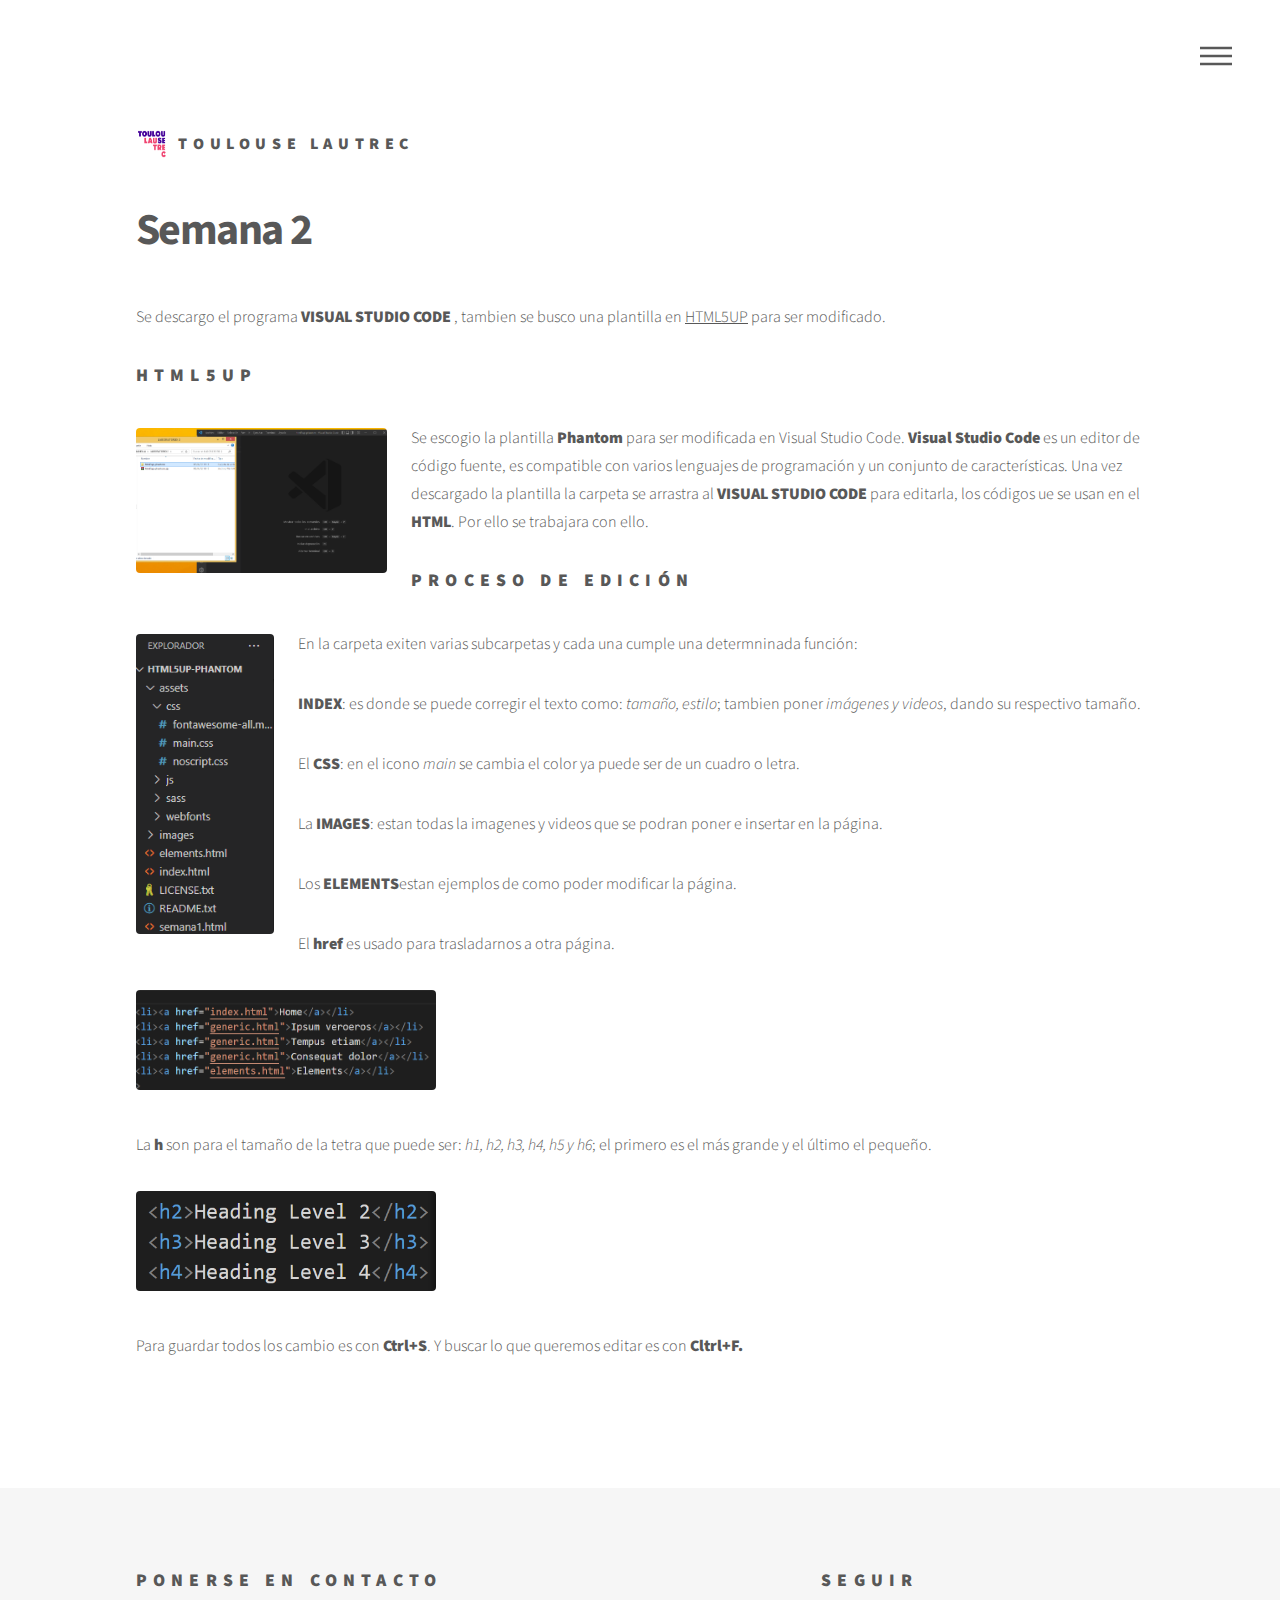
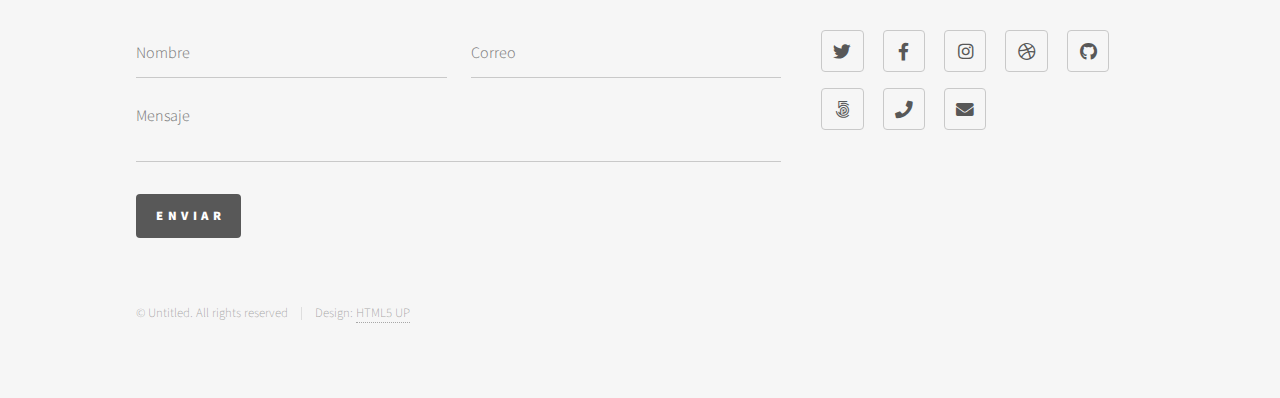
<file: semana2.html>
<!DOCTYPE HTML>
<!--
	Phantom by HTML5 UP
	html5up.net | @ajlkn
	Free for personal and commercial use under the CCA 3.0 license (html5up.net/license)
-->
<html>
	<head>
		<title>Semana 2</title>
		<meta charset="utf-8" />
		<meta name="viewport" content="width=device-width, initial-scale=1, user-scalable=no" />
		<link rel="stylesheet" href="assets/css/main.css" />
		<noscript><link rel="stylesheet" href="assets/css/noscript.css" /></noscript>
	</head>
	<body class="is-preload">
		<!-- Wrapper -->
			<div id="wrapper">

				<!-- Header -->
					<header id="header">
						<div class="inner">

							<!-- Logo -->
								<a href="index.html" class="logo">
									<span class="symbol"><img src="images/logo-toulouse-lautrec.png" alt="" /></span><span class="title">TOULOUSE LAUTREC</span>
								</a>

							<!-- Nav -->
								<nav>
									<ul>
										<li><a href="#menu">Menu</a></li>
									</ul>
								</nav>

						</div>
					</header>

				<!-- Menu -->
					<nav id="menu">
						<h2>Menu</h2>
						<ul>
							<li><a href="index.html">Home</a></li>
							<li><a href="generic.html">Ipsum veroeros</a></li>
							<li><a href="generic.html">Tempus etiam</a></li>
							<li><a href="generic.html">Consequat dolor</a></li>
							<li><a href="elements.html">Elements</a></li>
						</ul>
					</nav>

				<!-- Main -->
					<div id="main">
						<div class="inner">
							<h1>Semana 2</h1>
							<p>Se descargo el programa <strong>VISUAL STUDIO CODE</strong> , tambien se busco una plantilla en <u>HTML5UP</u> para ser modificado.</p>
							<h2>HTML5up</h2>
							<p><span class="image left"><img src="images/carpeta pantom.png" alt=""width="650" height="145" /></span> Se escogio la plantilla <strong>Phantom</strong> para ser modificada en Visual Studio Code. <strong>Visual Studio Code</strong> es un editor de código fuente, es compatible con varios lenguajes de programación y un conjunto de características. Una vez descargado la plantilla la carpeta se arrastra al <strong>VISUAL STUDIO CODE</strong> para editarla, los códigos ue se usan en el <strong>HTML</strong>. Por ello se trabajara con ello.</p>
							<h2>Proceso de edición</h2>
							<p><span class="image left"><img src="images/partes.png" alt=""width="200" height="300" /></span> En la carpeta exiten varias subcarpetas y cada una cumple una determninada función:</p>
								<p><strong>INDEX</strong>: es donde se puede corregir el texto como: <i>tamaño, estilo</i>; tambien poner <i>imágenes y videos</i>, dando su respectivo tamaño. 
								<p>El <strong>CSS</strong>: en el icono <i>main</i> se cambia el color ya puede ser de un cuadro o letra. 
								<p>La <strong>IMAGES</strong>: estan todas la imagenes y videos que se podran poner e insertar en la página. 
								<p>Los <strong>ELEMENTS</strong>estan ejemplos de como poder modificar la página.</p>
							<p>El <strong>href</strong> es usado para trasladarnos a otra página.</p>
							<p><span class="image"><img src="images/hf.png" alt=""width="300" height="100" /></span></p>
							<p> La <strong>h</strong> son para el tamaño de la tetra que puede ser: <i>h1, h2, h3, h4, h5 y h6</h5></i>; el primero es el más grande y el último el pequeño.</p>
							<p><span class="image"><img src="images/hhh.png" alt=""width="300" height="100" /></span></p>
							<p>Para guardar todos los cambio es con <strong>Ctrl+S</strong>. Y buscar lo que queremos editar es con <strong>Cltrl+F.</strong></p>
						</div>
					</div>

				<!-- Footer -->
					<footer id="footer">
						<div class="inner">
							<section>
								<h2>PONERSE EN CONTACTO</h2>
								<form method="post" action="#">
									<div class="fields">
										<div class="field half">
											<input type="text" name="name" id="name" placeholder="Nombre" />
										</div>
										<div class="field half">
											<input type="email" name="email" id="email" placeholder="Correo" />
										</div>
										<div class="field">
											<textarea name="message" id="message" placeholder="Mensaje"></textarea>
										</div>
									</div>
									<ul class="actions">
										<li><input type="submit" value="Enviar" class="primary" /></li>
									</ul>
								</form>
							</section>
							<section>
								<h2>SEGUIR</h2>
								<ul class="icons">
									<li><a href="#" class="icon brands style2 fa-twitter"><span class="label">Twitter</span></a></li>
									<li><a href="#" class="icon brands style2 fa-facebook-f"><span class="label">Facebook</span></a></li>
									<li><a href="#" class="icon brands style2 fa-instagram"><span class="label">Instagram</span></a></li>
									<li><a href="#" class="icon brands style2 fa-dribbble"><span class="label">Dribbble</span></a></li>
									<li><a href="#" class="icon brands style2 fa-github"><span class="label">GitHub</span></a></li>
									<li><a href="#" class="icon brands style2 fa-500px"><span class="label">500px</span></a></li>
									<li><a href="#" class="icon solid style2 fa-phone"><span class="label">Phone</span></a></li>
									<li><a href="#" class="icon solid style2 fa-envelope"><span class="label">Email</span></a></li>
								</ul>
							</section>
							<ul class="copyright">
								<li>&copy; Untitled. All rights reserved</li><li>Design: <a href="http://html5up.net">HTML5 UP</a></li>
							</ul>
						</div>
					</footer>

			</div>

		<!-- Scripts -->
			<script src="assets/js/jquery.min.js"></script>
			<script src="assets/js/browser.min.js"></script>
			<script src="assets/js/breakpoints.min.js"></script>
			<script src="assets/js/util.js"></script>
			<script src="assets/js/main.js"></script>

	</body>
</html>
</file>
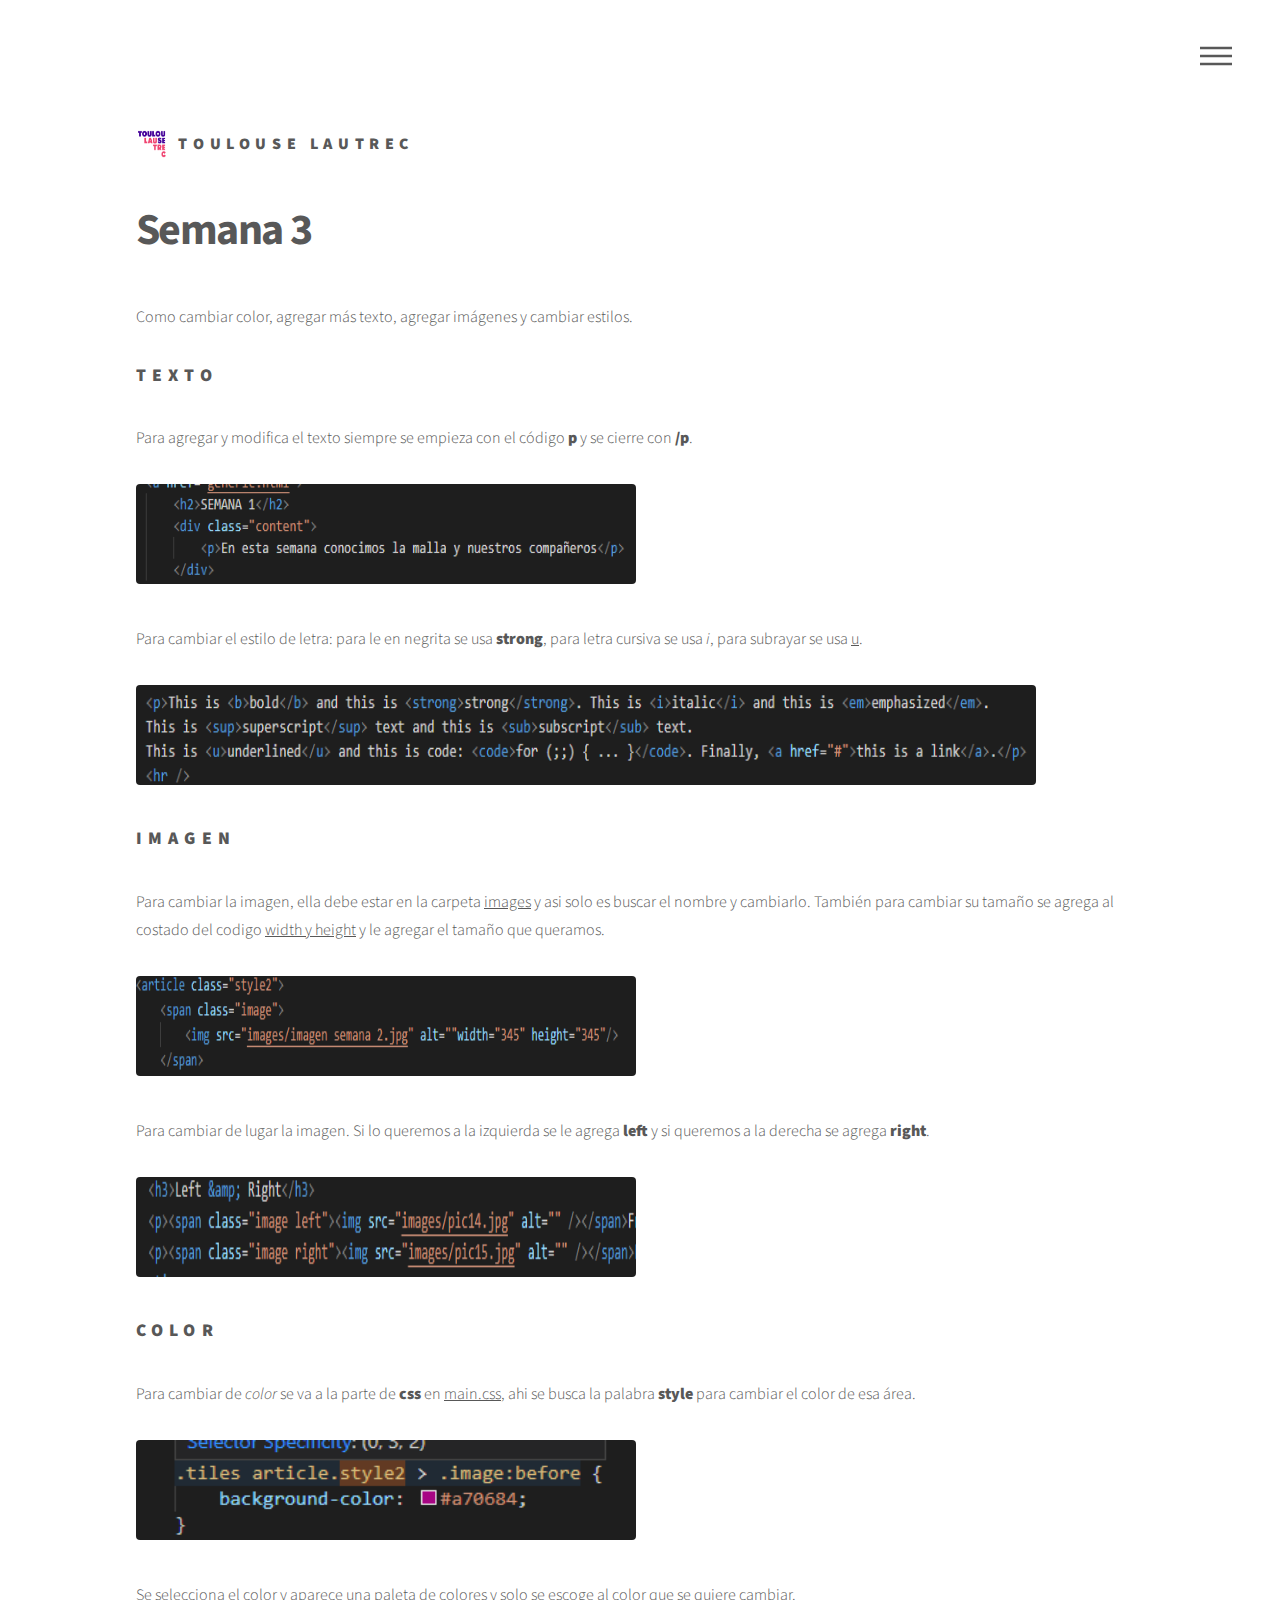
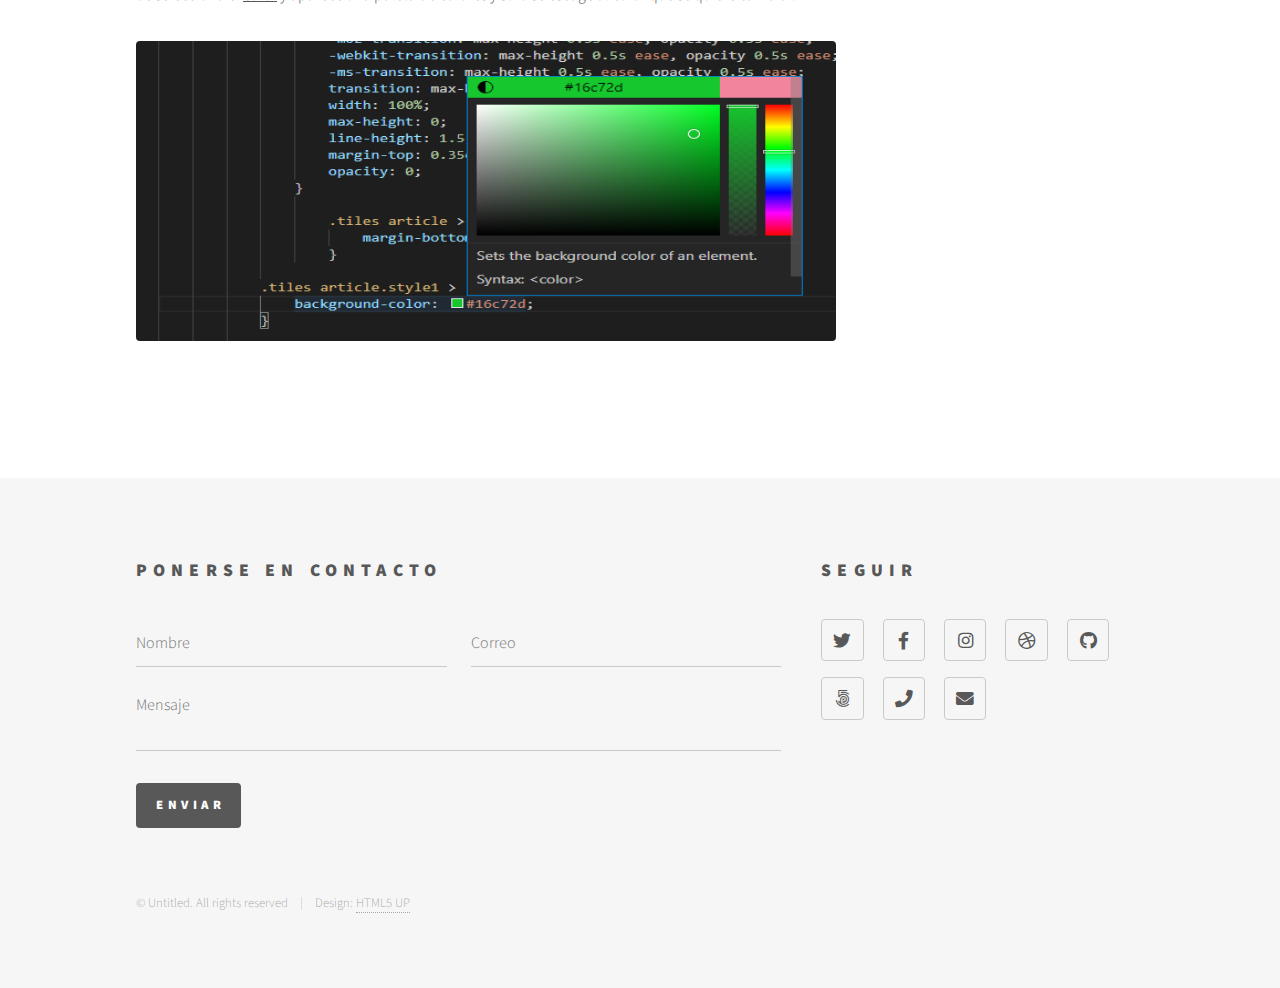
<file: semana3.html>
<!DOCTYPE HTML>
<!--
	Phantom by HTML5 UP
	html5up.net | @ajlkn
	Free for personal and commercial use under the CCA 3.0 license (html5up.net/license)
-->
<html>
	<head>
		<title>Semana 3</title>
		<meta charset="utf-8" />
		<meta name="viewport" content="width=device-width, initial-scale=1, user-scalable=no" />
		<link rel="stylesheet" href="assets/css/main.css" />
		<noscript><link rel="stylesheet" href="assets/css/noscript.css" /></noscript>
	</head>
	<body class="is-preload">
		<!-- Wrapper -->
			<div id="wrapper">

				<!-- Header -->
					<header id="header">
						<div class="inner">

							<!-- Logo -->
								<a href="index.html" class="logo">
									<span class="symbol"><img src="images/logo-toulouse-lautrec.png" alt="" /></span><span class="title">TOULOUSE LAUTREC</span>
								</a>

							<!-- Nav -->
								<nav>
									<ul>
										<li><a href="#menu">Menu</a></li>
									</ul>
								</nav>

						</div>
					</header>

				<!-- Menu -->
					<nav id="menu">
						<h2>Menu</h2>
						<ul>
							<li><a href="index.html">Home</a></li>
							<li><a href="generic.html">Ipsum veroeros</a></li>
							<li><a href="generic.html">Tempus etiam</a></li>
							<li><a href="generic.html">Consequat dolor</a></li>
							<li><a href="elements.html">Elements</a></li>
						</ul>
					</nav>

				<!-- Main -->
					<div id="main">
						<div class="inner">
							<h1>Semana 3</h1>
							<p>Como cambiar color, agregar más texto, agregar imágenes y cambiar estilos.</p>
							<h2>Texto</h2>
							<p>Para agregar  y modifica el texto siempre se empieza con el código <strong>p</strong> y se cierre con <strong>/p</strong>.</p>
							<p><span class="image"><img src="images/cambio de texto.png" alt=""width="500" height="100" /></span></p>
							<p>Para cambiar el estilo de letra: para le en negrita se usa <strong>strong</strong>, para letra cursiva se usa <i>i</i>, para subrayar se usa <u>u</u>.</p>
							<p><span class="image"><img src="images/estilo de letra.png" alt=""width="900" height="100" /></span></p>
							<h2>Imagen</h2>
							<p>Para cambiar la imagen, ella debe estar en la carpeta <u>images</u> y asi solo es buscar el nombre y cambiarlo. También para cambiar su tamaño se agrega al costado del codigo <u>width y height</u> y le agregar el tamaño que queramos.</p>
							<p><span class="image"><img src="images/cambio de imagen y tamaño.png" alt=""width="500" height="100" /></span></p>
							<p>Para cambiar de lugar la imagen. Si lo queremos a la izquierda se le agrega <strong>left</strong> y si queremos a la derecha se agrega <strong>right</strong>.</p>
							<p><span class="image"><img src="images/derecha izquierda imagen.png" alt=""width="500" height="100" /></span></p>
							<h2>Color</h2>
							<p>Para cambiar de <i>color</i> se va a la parte de <strong>css</strong> en <u>main.css</u>, ahi se busca la palabra <strong>style</strong> para cambiar el color de esa área.</p>
							<p><span class="image"><img src="images/style.png" alt=""width="500" height="100" /></span></p>
							<p>Se selecciona el <u>color</u> y aparece una paleta de colores y solo se escoge al color que se quiere cambiar.</p>
							<p><span class="image"><img src="images/Cambio de color.png" alt=""width="700" height="300" /></span></p>

						</div>
					</div>

				<!-- Footer -->
					<footer id="footer">
						<div class="inner">
							<section>
								<h2>PONERSE EN CONTACTO</h2>
								<form method="post" action="#">
									<div class="fields">
										<div class="field half">
											<input type="text" name="name" id="name" placeholder="Nombre" />
										</div>
										<div class="field half">
											<input type="email" name="email" id="email" placeholder="Correo" />
										</div>
										<div class="field">
											<textarea name="message" id="message" placeholder="Mensaje"></textarea>
										</div>
									</div>
									<ul class="actions">
										<li><input type="submit" value="Enviar" class="primary" /></li>
									</ul>
								</form>
							</section>
							<section>
								<h2>SEGUIR</h2>
								<ul class="icons">
									<li><a href="#" class="icon brands style2 fa-twitter"><span class="label">Twitter</span></a></li>
									<li><a href="#" class="icon brands style2 fa-facebook-f"><span class="label">Facebook</span></a></li>
									<li><a href="#" class="icon brands style2 fa-instagram"><span class="label">Instagram</span></a></li>
									<li><a href="#" class="icon brands style2 fa-dribbble"><span class="label">Dribbble</span></a></li>
									<li><a href="#" class="icon brands style2 fa-github"><span class="label">GitHub</span></a></li>
									<li><a href="#" class="icon brands style2 fa-500px"><span class="label">500px</span></a></li>
									<li><a href="#" class="icon solid style2 fa-phone"><span class="label">Phone</span></a></li>
									<li><a href="#" class="icon solid style2 fa-envelope"><span class="label">Email</span></a></li>
								</ul>
							</section>
							<ul class="copyright">
								<li>&copy; Untitled. All rights reserved</li><li>Design: <a href="http://html5up.net">HTML5 UP</a></li>
							</ul>
						</div>
					</footer>

			</div>

		<!-- Scripts -->
			<script src="assets/js/jquery.min.js"></script>
			<script src="assets/js/browser.min.js"></script>
			<script src="assets/js/breakpoints.min.js"></script>
			<script src="assets/js/util.js"></script>
			<script src="assets/js/main.js"></script>

	</body>
</html>
</file>
<file: assets/css/noscript.css>
/*
	Phantom by HTML5 UP
	html5up.net | @ajlkn
	Free for personal and commercial use under the CCA 3.0 license (html5up.net/license)
*/

/* Tiles */

	body.is-preload .tiles article {
		-moz-transform: none;
		-webkit-transform: none;
		-ms-transform: none;
		transform: none;
		opacity: 1;
	}
</file>
<file: assets/css/main.css>
@import url(fontawesome-all.min.css);
@import url("https://fonts.googleapis.com/css?family=Source+Sans+Pro:300,700,900");

/*
	Phantom by HTML5 UP
	html5up.net | @ajlkn
	Free for personal and commercial use under the CCA 3.0 license (html5up.net/license)
*/

html, body, div, span, applet, object,
iframe, h1, h2, h3, h4, h5, h6, p, blockquote,
pre, a, abbr, acronym, address, big, cite,
code, del, dfn, em, img, ins, kbd, q, s, samp,
small, strike, strong, sub, sup, tt, var, b,
u, i, center, dl, dt, dd, ol, ul, li, fieldset,
form, label, legend, table, caption, tbody,
tfoot, thead, tr, th, td, article, aside,
canvas, details, embed, figure, figcaption,
footer, header, hgroup, menu, nav, output, ruby,
section, summary, time, mark, audio, video {
	margin: 0;
	padding: 0;
	border: 0;
	font-size: 100%;
	font: inherit;
	vertical-align: baseline;}

article, aside, details, figcaption, figure,
footer, header, hgroup, menu, nav, section {
	display: block;}

body {
	line-height: 1;
}

ol, ul {
	list-style: none;
}

blockquote, q {
	quotes: none;
}

	blockquote:before, blockquote:after, q:before, q:after {
		content: '';
		content: none;
	}

table {
	border-collapse: collapse;
	border-spacing: 0;
}

body {
	-webkit-text-size-adjust: none;
}

mark {
	background-color: transparent;
	color: inherit;
}

input::-moz-focus-inner {
	border: 0;
	padding: 0;
}

input, select, textarea {
	-moz-appearance: none;
	-webkit-appearance: none;
	-ms-appearance: none;
	appearance: none;
}

/* Basic */

	@-ms-viewport {
		width: device-width;
	}

	body {
		-ms-overflow-style: scrollbar;
	}

	@media screen and (max-width: 480px) {

		html, body {
			min-width: 320px;
		}

	}

	html {
		box-sizing: border-box;
	}

	*, *:before, *:after {
		box-sizing: inherit;
	}

	body {
		background: #ffffff;
	}

		body.is-preload *, body.is-preload *:before, body.is-preload *:after {
			-moz-animation: none !important;
			-webkit-animation: none !important;
			-ms-animation: none !important;
			animation: none !important;
			-moz-transition: none !important;
			-webkit-transition: none !important;
			-ms-transition: none !important;
			transition: none !important;
		}

/* Type */

	body, input, select, textarea {
		color: #585858;
		font-family: "Source Sans Pro", Helvetica, sans-serif;
		font-size: 16pt;
		font-weight: 300;
		line-height: 1.75;
	}

		@media screen and (max-width: 1680px) {

			body, input, select, textarea {
				font-size: 14pt;
			}

		}

		@media screen and (max-width: 1280px) {

			body, input, select, textarea {
				font-size: 12pt;
			}

		}

	a {
		-moz-transition: border-bottom-color 0.2s ease, color 0.2s ease;
		-webkit-transition: border-bottom-color 0.2s ease, color 0.2s ease;
		-ms-transition: border-bottom-color 0.2s ease, color 0.2s ease;
		transition: border-bottom-color 0.2s ease, color 0.2s ease;
		text-decoration: none;
		color: #585858;
		border-bottom: dotted 1px rgba(88, 88, 88, 0.5);
	}

		a:hover {
			border-bottom-color: transparent;
			color: #f0356d !important;
		}

	strong, b {
		font-weight: 900;
	}

	em, i {
		font-style: italic;
	}

	p {
		margin: 0 0 2em 0;
	}

	h1 {
		font-size: 2.75em;
		font-weight: 700;
		line-height: 1.3;
		margin: 0 0 1em 0;
		letter-spacing: -0.035em;
	}

		h1 a {
			color: inherit;
		}

		@media screen and (max-width: 736px) {

			h1 {
				font-size: 2em;
				margin: 0 0 1em 0;
			}

		}

		@media screen and (max-width: 360px) {

			h1 {
				font-size: 1.75em;
			}

		}

	h2, h3, h4, h5, h6 {
		font-weight: 900;
		line-height: 1.5;
		margin: 0 0 2em 0;
		text-transform: uppercase;
		letter-spacing: 0.35em;
	}

		h2 a, h3 a, h4 a, h5 a, h6 a {
			color: inherit;
		}

	h2 {
		font-size: 1.1em;
	}

	h3 {
		font-size: 1em;
	}

	h4 {
		font-size: 0.8em;
	}

	h5 {
		font-size: 0.8em;
	}

	h6 {
		font-size: 0.8em;
	}

	@media screen and (max-width: 980px) {

		h1 br, h2 br, h3 br, h4 br, h5 br, h6 br {
			display: none;
		}

	}

	@media screen and (max-width: 736px) {

		h2 {
			font-size: 1em;
		}

		h3 {
			font-size: 0.8em;
		}

	}

	sub {
		font-size: 0.8em;
		position: relative;
		top: 0.5em;
	}

	sup {
		font-size: 0.8em;
		position: relative;
		top: -0.5em;
	}

	blockquote {
		border-left: solid 4px #c9c9c9;
		font-style: italic;
		margin: 0 0 2em 0;
		padding: 0.5em 0 0.5em 2em;
	}

	code {
		background: rgba(144, 144, 144, 0.075);
		border-radius: 4px;
		border: solid 1px #c9c9c9;
		font-family: "Courier New", monospace;
		font-size: 0.9em;
		margin: 0 0.25em;
		padding: 0.25em 0.65em;
	}

	pre {
		-webkit-overflow-scrolling: touch;
		font-family: "Courier New", monospace;
		font-size: 0.9em;
		margin: 0 0 2em 0;
	}

		pre code {
			display: block;
			line-height: 1.75;
			padding: 1em 1.5em;
			overflow-x: auto;
		}

	hr {
		border: 0;
		border-bottom: solid 1px #c9c9c9;
		margin: 2em 0;
	}

		hr.major {
			margin: 3em 0;
		}

	.align-left {
		text-align: left;
	}

	.align-center {
		text-align: center;
	}

	.align-right {
		text-align: right;
	}

/* Row */

	.row {
		display: flex;
		flex-wrap: wrap;
		box-sizing: border-box;
		align-items: stretch;
	}

		.row > * {
			box-sizing: border-box;
		}

		.row.gtr-uniform > * > :last-child {
			margin-bottom: 0;
		}

		.row.aln-left {
			justify-content: flex-start;
		}

		.row.aln-center {
			justify-content: center;
		}

		.row.aln-right {
			justify-content: flex-end;
		}

		.row.aln-top {
			align-items: flex-start;
		}

		.row.aln-middle {
			align-items: center;
		}

		.row.aln-bottom {
			align-items: flex-end;
		}

		.row > .imp {
			order: -1;
		}

		.row > .col-1 {
			width: 8.33333%;
		}

		.row > .off-1 {
			margin-left: 8.33333%;
		}

		.row > .col-2 {
			width: 16.66667%;
		}

		.row > .off-2 {
			margin-left: 16.66667%;
		}

		.row > .col-3 {
			width: 25%;
		}

		.row > .off-3 {
			margin-left: 25%;
		}

		.row > .col-4 {
			width: 33.33333%;
		}

		.row > .off-4 {
			margin-left: 33.33333%;
		}

		.row > .col-5 {
			width: 41.66667%;
		}

		.row > .off-5 {
			margin-left: 41.66667%;
		}

		.row > .col-6 {
			width: 50%;
		}

		.row > .off-6 {
			margin-left: 50%;
		}

		.row > .col-7 {
			width: 58.33333%;
		}

		.row > .off-7 {
			margin-left: 58.33333%;
		}

		.row > .col-8 {
			width: 66.66667%;
		}

		.row > .off-8 {
			margin-left: 66.66667%;
		}

		.row > .col-9 {
			width: 75%;
		}

		.row > .off-9 {
			margin-left: 75%;
		}

		.row > .col-10 {
			width: 83.33333%;
		}

		.row > .off-10 {
			margin-left: 83.33333%;
		}

		.row > .col-11 {
			width: 91.66667%;
		}

		.row > .off-11 {
			margin-left: 91.66667%;
		}

		.row > .col-12 {
			width: 100%;
		}

		.row > .off-12 {
			margin-left: 100%;
		}

		.row.gtr-0 {
			margin-top: 0;
			margin-left: 0em;
		}

			.row.gtr-0 > * {
				padding: 0 0 0 0em;
			}

			.row.gtr-0.gtr-uniform {
				margin-top: 0em;
			}

				.row.gtr-0.gtr-uniform > * {
					padding-top: 0em;
				}

		.row.gtr-25 {
			margin-top: 0;
			margin-left: -0.5em;
		}

			.row.gtr-25 > * {
				padding: 0 0 0 0.5em;
			}

			.row.gtr-25.gtr-uniform {
				margin-top: -0.5em;
			}

				.row.gtr-25.gtr-uniform > * {
					padding-top: 0.5em;
				}

		.row.gtr-50 {
			margin-top: 0;
			margin-left: -1em;
		}

			.row.gtr-50 > * {
				padding: 0 0 0 1em;
			}

			.row.gtr-50.gtr-uniform {
				margin-top: -1em;
			}

				.row.gtr-50.gtr-uniform > * {
					padding-top: 1em;
				}

		.row {
			margin-top: 0;
			margin-left: -2em;
		}

			.row > * {
				padding: 0 0 0 2em;
			}

			.row.gtr-uniform {
				margin-top: -2em;
			}

				.row.gtr-uniform > * {
					padding-top: 2em;
				}

		.row.gtr-150 {
			margin-top: 0;
			margin-left: -3em;
		}

			.row.gtr-150 > * {
				padding: 0 0 0 3em;
			}

			.row.gtr-150.gtr-uniform {
				margin-top: -3em;
			}

				.row.gtr-150.gtr-uniform > * {
					padding-top: 3em;
				}

		.row.gtr-200 {
			margin-top: 0;
			margin-left: -4em;
		}

			.row.gtr-200 > * {
				padding: 0 0 0 4em;
			}

			.row.gtr-200.gtr-uniform {
				margin-top: -4em;
			}

				.row.gtr-200.gtr-uniform > * {
					padding-top: 4em;
				}

		@media screen and (max-width: 1680px) {

			.row {
				display: flex;
				flex-wrap: wrap;
				box-sizing: border-box;
				align-items: stretch;
			}

				.row > * {
					box-sizing: border-box;
				}

				.row.gtr-uniform > * > :last-child {
					margin-bottom: 0;
				}

				.row.aln-left {
					justify-content: flex-start;
				}

				.row.aln-center {
					justify-content: center;
				}

				.row.aln-right {
					justify-content: flex-end;
				}

				.row.aln-top {
					align-items: flex-start;
				}

				.row.aln-middle {
					align-items: center;
				}

				.row.aln-bottom {
					align-items: flex-end;
				}

				.row > .imp-xlarge {
					order: -1;
				}

				.row > .col-1-xlarge {
					width: 8.33333%;
				}

				.row > .off-1-xlarge {
					margin-left: 8.33333%;
				}

				.row > .col-2-xlarge {
					width: 16.66667%;
				}

				.row > .off-2-xlarge {
					margin-left: 16.66667%;
				}

				.row > .col-3-xlarge {
					width: 25%;
				}

				.row > .off-3-xlarge {
					margin-left: 25%;
				}

				.row > .col-4-xlarge {
					width: 33.33333%;
				}

				.row > .off-4-xlarge {
					margin-left: 33.33333%;
				}

				.row > .col-5-xlarge {
					width: 41.66667%;
				}

				.row > .off-5-xlarge {
					margin-left: 41.66667%;
				}

				.row > .col-6-xlarge {
					width: 50%;
				}

				.row > .off-6-xlarge {
					margin-left: 50%;
				}

				.row > .col-7-xlarge {
					width: 58.33333%;
				}

				.row > .off-7-xlarge {
					margin-left: 58.33333%;
				}

				.row > .col-8-xlarge {
					width: 66.66667%;
				}

				.row > .off-8-xlarge {
					margin-left: 66.66667%;
				}

				.row > .col-9-xlarge {
					width: 75%;
				}

				.row > .off-9-xlarge {
					margin-left: 75%;
				}

				.row > .col-10-xlarge {
					width: 83.33333%;
				}

				.row > .off-10-xlarge {
					margin-left: 83.33333%;
				}

				.row > .col-11-xlarge {
					width: 91.66667%;
				}

				.row > .off-11-xlarge {
					margin-left: 91.66667%;
				}

				.row > .col-12-xlarge {
					width: 100%;
				}

				.row > .off-12-xlarge {
					margin-left: 100%;
				}

				.row.gtr-0 {
					margin-top: 0;
					margin-left: 0em;
				}

					.row.gtr-0 > * {
						padding: 0 0 0 0em;
					}

					.row.gtr-0.gtr-uniform {
						margin-top: 0em;
					}

						.row.gtr-0.gtr-uniform > * {
							padding-top: 0em;
						}

				.row.gtr-25 {
					margin-top: 0;
					margin-left: -0.5em;
				}

					.row.gtr-25 > * {
						padding: 0 0 0 0.5em;
					}

					.row.gtr-25.gtr-uniform {
						margin-top: -0.5em;
					}

						.row.gtr-25.gtr-uniform > * {
							padding-top: 0.5em;
						}

				.row.gtr-50 {
					margin-top: 0;
					margin-left: -1em;
				}

					.row.gtr-50 > * {
						padding: 0 0 0 1em;
					}

					.row.gtr-50.gtr-uniform {
						margin-top: -1em;
					}

						.row.gtr-50.gtr-uniform > * {
							padding-top: 1em;
						}

				.row {
					margin-top: 0;
					margin-left: -2em;
				}

					.row > * {
						padding: 0 0 0 2em;
					}

					.row.gtr-uniform {
						margin-top: -2em;
					}

						.row.gtr-uniform > * {
							padding-top: 2em;
						}

				.row.gtr-150 {
					margin-top: 0;
					margin-left: -3em;
				}

					.row.gtr-150 > * {
						padding: 0 0 0 3em;
					}

					.row.gtr-150.gtr-uniform {
						margin-top: -3em;
					}

						.row.gtr-150.gtr-uniform > * {
							padding-top: 3em;
						}

				.row.gtr-200 {
					margin-top: 0;
					margin-left: -4em;
				}

					.row.gtr-200 > * {
						padding: 0 0 0 4em;
					}

					.row.gtr-200.gtr-uniform {
						margin-top: -4em;
					}

						.row.gtr-200.gtr-uniform > * {
							padding-top: 4em;
						}

		}

		@media screen and (max-width: 1280px) {

			.row {
				display: flex;
				flex-wrap: wrap;
				box-sizing: border-box;
				align-items: stretch;
			}

				.row > * {
					box-sizing: border-box;
				}

				.row.gtr-uniform > * > :last-child {
					margin-bottom: 0;
				}

				.row.aln-left {
					justify-content: flex-start;
				}

				.row.aln-center {
					justify-content: center;
				}

				.row.aln-right {
					justify-content: flex-end;
				}

				.row.aln-top {
					align-items: flex-start;
				}

				.row.aln-middle {
					align-items: center;
				}

				.row.aln-bottom {
					align-items: flex-end;
				}

				.row > .imp-large {
					order: -1;
				}

				.row > .col-1-large {
					width: 8.33333%;
				}

				.row > .off-1-large {
					margin-left: 8.33333%;
				}

				.row > .col-2-large {
					width: 16.66667%;
				}

				.row > .off-2-large {
					margin-left: 16.66667%;
				}

				.row > .col-3-large {
					width: 25%;
				}

				.row > .off-3-large {
					margin-left: 25%;
				}

				.row > .col-4-large {
					width: 33.33333%;
				}

				.row > .off-4-large {
					margin-left: 33.33333%;
				}

				.row > .col-5-large {
					width: 41.66667%;
				}

				.row > .off-5-large {
					margin-left: 41.66667%;
				}

				.row > .col-6-large {
					width: 50%;
				}

				.row > .off-6-large {
					margin-left: 50%;
				}

				.row > .col-7-large {
					width: 58.33333%;
				}

				.row > .off-7-large {
					margin-left: 58.33333%;
				}

				.row > .col-8-large {
					width: 66.66667%;
				}

				.row > .off-8-large {
					margin-left: 66.66667%;
				}

				.row > .col-9-large {
					width: 75%;
				}

				.row > .off-9-large {
					margin-left: 75%;
				}

				.row > .col-10-large {
					width: 83.33333%;
				}

				.row > .off-10-large {
					margin-left: 83.33333%;
				}

				.row > .col-11-large {
					width: 91.66667%;
				}

				.row > .off-11-large {
					margin-left: 91.66667%;
				}

				.row > .col-12-large {
					width: 100%;
				}

				.row > .off-12-large {
					margin-left: 100%;
				}

				.row.gtr-0 {
					margin-top: 0;
					margin-left: 0em;
				}

					.row.gtr-0 > * {
						padding: 0 0 0 0em;
					}

					.row.gtr-0.gtr-uniform {
						margin-top: 0em;
					}

						.row.gtr-0.gtr-uniform > * {
							padding-top: 0em;
						}

				.row.gtr-25 {
					margin-top: 0;
					margin-left: -0.5em;
				}

					.row.gtr-25 > * {
						padding: 0 0 0 0.5em;
					}

					.row.gtr-25.gtr-uniform {
						margin-top: -0.5em;
					}

						.row.gtr-25.gtr-uniform > * {
							padding-top: 0.5em;
						}

				.row.gtr-50 {
					margin-top: 0;
					margin-left: -1em;
				}

					.row.gtr-50 > * {
						padding: 0 0 0 1em;
					}

					.row.gtr-50.gtr-uniform {
						margin-top: -1em;
					}

						.row.gtr-50.gtr-uniform > * {
							padding-top: 1em;
						}

				.row {
					margin-top: 0;
					margin-left: -2em;
				}

					.row > * {
						padding: 0 0 0 2em;
					}

					.row.gtr-uniform {
						margin-top: -2em;
					}

						.row.gtr-uniform > * {
							padding-top: 2em;
						}

				.row.gtr-150 {
					margin-top: 0;
					margin-left: -3em;
				}

					.row.gtr-150 > * {
						padding: 0 0 0 3em;
					}

					.row.gtr-150.gtr-uniform {
						margin-top: -3em;
					}

						.row.gtr-150.gtr-uniform > * {
							padding-top: 3em;
						}

				.row.gtr-200 {
					margin-top: 0;
					margin-left: -4em;
				}

					.row.gtr-200 > * {
						padding: 0 0 0 4em;
					}

					.row.gtr-200.gtr-uniform {
						margin-top: -4em;
					}

						.row.gtr-200.gtr-uniform > * {
							padding-top: 4em;
						}

		}

		@media screen and (max-width: 980px) {

			.row {
				display: flex;
				flex-wrap: wrap;
				box-sizing: border-box;
				align-items: stretch;
			}

				.row > * {
					box-sizing: border-box;
				}

				.row.gtr-uniform > * > :last-child {
					margin-bottom: 0;
				}

				.row.aln-left {
					justify-content: flex-start;
				}

				.row.aln-center {
					justify-content: center;
				}

				.row.aln-right {
					justify-content: flex-end;
				}

				.row.aln-top {
					align-items: flex-start;
				}

				.row.aln-middle {
					align-items: center;
				}

				.row.aln-bottom {
					align-items: flex-end;
				}

				.row > .imp-medium {
					order: -1;
				}

				.row > .col-1-medium {
					width: 8.33333%;
				}

				.row > .off-1-medium {
					margin-left: 8.33333%;
				}

				.row > .col-2-medium {
					width: 16.66667%;
				}

				.row > .off-2-medium {
					margin-left: 16.66667%;
				}

				.row > .col-3-medium {
					width: 25%;
				}

				.row > .off-3-medium {
					margin-left: 25%;
				}

				.row > .col-4-medium {
					width: 33.33333%;
				}

				.row > .off-4-medium {
					margin-left: 33.33333%;
				}

				.row > .col-5-medium {
					width: 41.66667%;
				}

				.row > .off-5-medium {
					margin-left: 41.66667%;
				}

				.row > .col-6-medium {
					width: 50%;
				}

				.row > .off-6-medium {
					margin-left: 50%;
				}

				.row > .col-7-medium {
					width: 58.33333%;
				}

				.row > .off-7-medium {
					margin-left: 58.33333%;
				}

				.row > .col-8-medium {
					width: 66.66667%;
				}

				.row > .off-8-medium {
					margin-left: 66.66667%;
				}

				.row > .col-9-medium {
					width: 75%;
				}

				.row > .off-9-medium {
					margin-left: 75%;
				}

				.row > .col-10-medium {
					width: 83.33333%;
				}

				.row > .off-10-medium {
					margin-left: 83.33333%;
				}

				.row > .col-11-medium {
					width: 91.66667%;
				}

				.row > .off-11-medium {
					margin-left: 91.66667%;
				}

				.row > .col-12-medium {
					width: 100%;
				}

				.row > .off-12-medium {
					margin-left: 100%;
				}

				.row.gtr-0 {
					margin-top: 0;
					margin-left: 0em;
				}

					.row.gtr-0 > * {
						padding: 0 0 0 0em;
					}

					.row.gtr-0.gtr-uniform {
						margin-top: 0em;
					}

						.row.gtr-0.gtr-uniform > * {
							padding-top: 0em;
						}

				.row.gtr-25 {
					margin-top: 0;
					margin-left: -0.375em;
				}

					.row.gtr-25 > * {
						padding: 0 0 0 0.375em;
					}

					.row.gtr-25.gtr-uniform {
						margin-top: -0.375em;
					}

						.row.gtr-25.gtr-uniform > * {
							padding-top: 0.375em;
						}

				.row.gtr-50 {
					margin-top: 0;
					margin-left: -0.75em;
				}

					.row.gtr-50 > * {
						padding: 0 0 0 0.75em;
					}

					.row.gtr-50.gtr-uniform {
						margin-top: -0.75em;
					}

						.row.gtr-50.gtr-uniform > * {
							padding-top: 0.75em;
						}

				.row {
					margin-top: 0;
					margin-left: -1.5em;
				}

					.row > * {
						padding: 0 0 0 1.5em;
					}

					.row.gtr-uniform {
						margin-top: -1.5em;
					}

						.row.gtr-uniform > * {
							padding-top: 1.5em;
						}

				.row.gtr-150 {
					margin-top: 0;
					margin-left: -2.25em;
				}

					.row.gtr-150 > * {
						padding: 0 0 0 2.25em;
					}

					.row.gtr-150.gtr-uniform {
						margin-top: -2.25em;
					}

						.row.gtr-150.gtr-uniform > * {
							padding-top: 2.25em;
						}

				.row.gtr-200 {
					margin-top: 0;
					margin-left: -3em;
				}

					.row.gtr-200 > * {
						padding: 0 0 0 3em;
					}

					.row.gtr-200.gtr-uniform {
						margin-top: -3em;
					}

						.row.gtr-200.gtr-uniform > * {
							padding-top: 3em;
						}

		}

		@media screen and (max-width: 736px) {

			.row {
				display: flex;
				flex-wrap: wrap;
				box-sizing: border-box;
				align-items: stretch;
			}

				.row > * {
					box-sizing: border-box;
				}

				.row.gtr-uniform > * > :last-child {
					margin-bottom: 0;
				}

				.row.aln-left {
					justify-content: flex-start;
				}

				.row.aln-center {
					justify-content: center;
				}

				.row.aln-right {
					justify-content: flex-end;
				}

				.row.aln-top {
					align-items: flex-start;
				}

				.row.aln-middle {
					align-items: center;
				}

				.row.aln-bottom {
					align-items: flex-end;
				}

				.row > .imp-small {
					order: -1;
				}

				.row > .col-1-small {
					width: 8.33333%;
				}

				.row > .off-1-small {
					margin-left: 8.33333%;
				}

				.row > .col-2-small {
					width: 16.66667%;
				}

				.row > .off-2-small {
					margin-left: 16.66667%;
				}

				.row > .col-3-small {
					width: 25%;
				}

				.row > .off-3-small {
					margin-left: 25%;
				}

				.row > .col-4-small {
					width: 33.33333%;
				}

				.row > .off-4-small {
					margin-left: 33.33333%;
				}

				.row > .col-5-small {
					width: 41.66667%;
				}

				.row > .off-5-small {
					margin-left: 41.66667%;
				}

				.row > .col-6-small {
					width: 50%;
				}

				.row > .off-6-small {
					margin-left: 50%;
				}

				.row > .col-7-small {
					width: 58.33333%;
				}

				.row > .off-7-small {
					margin-left: 58.33333%;
				}

				.row > .col-8-small {
					width: 66.66667%;
				}

				.row > .off-8-small {
					margin-left: 66.66667%;
				}

				.row > .col-9-small {
					width: 75%;
				}

				.row > .off-9-small {
					margin-left: 75%;
				}

				.row > .col-10-small {
					width: 83.33333%;
				}

				.row > .off-10-small {
					margin-left: 83.33333%;
				}

				.row > .col-11-small {
					width: 91.66667%;
				}

				.row > .off-11-small {
					margin-left: 91.66667%;
				}

				.row > .col-12-small {
					width: 100%;
				}

				.row > .off-12-small {
					margin-left: 100%;
				}

				.row.gtr-0 {
					margin-top: 0;
					margin-left: 0em;
				}

					.row.gtr-0 > * {
						padding: 0 0 0 0em;
					}

					.row.gtr-0.gtr-uniform {
						margin-top: 0em;
					}

						.row.gtr-0.gtr-uniform > * {
							padding-top: 0em;
						}

				.row.gtr-25 {
					margin-top: 0;
					margin-left: -0.25em;
				}

					.row.gtr-25 > * {
						padding: 0 0 0 0.25em;
					}

					.row.gtr-25.gtr-uniform {
						margin-top: -0.25em;
					}

						.row.gtr-25.gtr-uniform > * {
							padding-top: 0.25em;
						}

				.row.gtr-50 {
					margin-top: 0;
					margin-left: -0.5em;
				}

					.row.gtr-50 > * {
						padding: 0 0 0 0.5em;
					}

					.row.gtr-50.gtr-uniform {
						margin-top: -0.5em;
					}

						.row.gtr-50.gtr-uniform > * {
							padding-top: 0.5em;
						}

				.row {
					margin-top: 0;
					margin-left: -1em;
				}

					.row > * {
						padding: 0 0 0 1em;
					}

					.row.gtr-uniform {
						margin-top: -1em;
					}

						.row.gtr-uniform > * {
							padding-top: 1em;
						}

				.row.gtr-150 {
					margin-top: 0;
					margin-left: -1.5em;
				}

					.row.gtr-150 > * {
						padding: 0 0 0 1.5em;
					}

					.row.gtr-150.gtr-uniform {
						margin-top: -1.5em;
					}

						.row.gtr-150.gtr-uniform > * {
							padding-top: 1.5em;
						}

				.row.gtr-200 {
					margin-top: 0;
					margin-left: -2em;
				}

					.row.gtr-200 > * {
						padding: 0 0 0 2em;
					}

					.row.gtr-200.gtr-uniform {
						margin-top: -2em;
					}

						.row.gtr-200.gtr-uniform > * {
							padding-top: 2em;
						}

		}

		@media screen and (max-width: 480px) {

			.row {
				display: flex;
				flex-wrap: wrap;
				box-sizing: border-box;
				align-items: stretch;
			}

				.row > * {
					box-sizing: border-box;
				}

				.row.gtr-uniform > * > :last-child {
					margin-bottom: 0;
				}

				.row.aln-left {
					justify-content: flex-start;
				}

				.row.aln-center {
					justify-content: center;
				}

				.row.aln-right {
					justify-content: flex-end;
				}

				.row.aln-top {
					align-items: flex-start;
				}

				.row.aln-middle {
					align-items: center;
				}

				.row.aln-bottom {
					align-items: flex-end;
				}

				.row > .imp-xsmall {
					order: -1;
				}

				.row > .col-1-xsmall {
					width: 8.33333%;
				}

				.row > .off-1-xsmall {
					margin-left: 8.33333%;
				}

				.row > .col-2-xsmall {
					width: 16.66667%;
				}

				.row > .off-2-xsmall {
					margin-left: 16.66667%;
				}

				.row > .col-3-xsmall {
					width: 25%;
				}

				.row > .off-3-xsmall {
					margin-left: 25%;
				}

				.row > .col-4-xsmall {
					width: 33.33333%;
				}

				.row > .off-4-xsmall {
					margin-left: 33.33333%;
				}

				.row > .col-5-xsmall {
					width: 41.66667%;
				}

				.row > .off-5-xsmall {
					margin-left: 41.66667%;
				}

				.row > .col-6-xsmall {
					width: 50%;
				}

				.row > .off-6-xsmall {
					margin-left: 50%;
				}

				.row > .col-7-xsmall {
					width: 58.33333%;
				}

				.row > .off-7-xsmall {
					margin-left: 58.33333%;
				}

				.row > .col-8-xsmall {
					width: 66.66667%;
				}

				.row > .off-8-xsmall {
					margin-left: 66.66667%;
				}

				.row > .col-9-xsmall {
					width: 75%;
				}

				.row > .off-9-xsmall {
					margin-left: 75%;
				}

				.row > .col-10-xsmall {
					width: 83.33333%;
				}

				.row > .off-10-xsmall {
					margin-left: 83.33333%;
				}

				.row > .col-11-xsmall {
					width: 91.66667%;
				}

				.row > .off-11-xsmall {
					margin-left: 91.66667%;
				}

				.row > .col-12-xsmall {
					width: 100%;
				}

				.row > .off-12-xsmall {
					margin-left: 100%;
				}

				.row.gtr-0 {
					margin-top: 0;
					margin-left: 0em;
				}

					.row.gtr-0 > * {
						padding: 0 0 0 0em;
					}

					.row.gtr-0.gtr-uniform {
						margin-top: 0em;
					}

						.row.gtr-0.gtr-uniform > * {
							padding-top: 0em;
						}

				.row.gtr-25 {
					margin-top: 0;
					margin-left: -0.25em;
				}

					.row.gtr-25 > * {
						padding: 0 0 0 0.25em;
					}

					.row.gtr-25.gtr-uniform {
						margin-top: -0.25em;
					}

						.row.gtr-25.gtr-uniform > * {
							padding-top: 0.25em;
						}

				.row.gtr-50 {
					margin-top: 0;
					margin-left: -0.5em;
				}

					.row.gtr-50 > * {
						padding: 0 0 0 0.5em;
					}

					.row.gtr-50.gtr-uniform {
						margin-top: -0.5em;
					}

						.row.gtr-50.gtr-uniform > * {
							padding-top: 0.5em;
						}

				.row {
					margin-top: 0;
					margin-left: -1em;
				}

					.row > * {
						padding: 0 0 0 1em;
					}

					.row.gtr-uniform {
						margin-top: -1em;
					}

						.row.gtr-uniform > * {
							padding-top: 1em;
						}

				.row.gtr-150 {
					margin-top: 0;
					margin-left: -1.5em;
				}

					.row.gtr-150 > * {
						padding: 0 0 0 1.5em;
					}

					.row.gtr-150.gtr-uniform {
						margin-top: -1.5em;
					}

						.row.gtr-150.gtr-uniform > * {
							padding-top: 1.5em;
						}

				.row.gtr-200 {
					margin-top: 0;
					margin-left: -2em;
				}

					.row.gtr-200 > * {
						padding: 0 0 0 2em;
					}

					.row.gtr-200.gtr-uniform {
						margin-top: -2em;
					}

						.row.gtr-200.gtr-uniform > * {
							padding-top: 2em;
						}

		}

/* Section/Article */

	section.special, article.special {
		text-align: center;
	}

	header p {
		margin-top: -1em;
	}

	@media screen and (max-width: 736px) {

		header p {
			margin-top: 0;
		}

	}

/* Icon */

	.icon {
		text-decoration: none;
		border-bottom: none;
		position: relative;
	}

		.icon:before {
			-moz-osx-font-smoothing: grayscale;
			-webkit-font-smoothing: antialiased;
			display: inline-block;
			font-style: normal;
			font-variant: normal;
			text-rendering: auto;
			line-height: 1;
			text-transform: none !important;
			font-family: 'Font Awesome 5 Free';
			font-weight: 400;
		}

		.icon > .label {
			display: none;
		}

		.icon:before {
			line-height: inherit;
		}

		.icon.solid:before {
			font-weight: 900;
		}

		.icon.brands:before {
			font-family: 'Font Awesome 5 Brands';
		}

		.icon.style2 {
			-moz-transition: background-color 0.2s ease-in-out, color 0.2s ease-in-out, border-color 0.2s ease-in-out;
			-webkit-transition: background-color 0.2s ease-in-out, color 0.2s ease-in-out, border-color 0.2s ease-in-out;
			-ms-transition: background-color 0.2s ease-in-out, color 0.2s ease-in-out, border-color 0.2s ease-in-out;
			transition: background-color 0.2s ease-in-out, color 0.2s ease-in-out, border-color 0.2s ease-in-out;
			background-color: transparent;
			border: solid 1px #c9c9c9;
			border-radius: 4px;
			width: 2.65em;
			height: 2.65em;
			display: inline-block;
			text-align: center;
			line-height: 2.65em;
			color: inherit;
		}

			.icon.style2:before {
				font-size: 1.1em;
			}

			.icon.style2:hover {
				color: #f2849e;
				border-color: #f2849e;
			}

			.icon.style2:active {
				background-color: rgba(242, 132, 158, 0.1);
			}

/* List */

	ol {
		list-style: decimal;
		margin: 0 0 2em 0;
		padding-left: 1.25em;
	}

		ol li {
			padding-left: 0.25em;
		}

	ul {
		list-style: disc;
		margin: 0 0 2em 0;
		padding-left: 1em;
	}

		ul li {
			padding-left: 0.5em;
		}

		ul.alt {
			list-style: none;
			padding-left: 0;
		}

			ul.alt li {
				border-top: solid 1px #c9c9c9;
				padding: 0.5em 0;
			}

				ul.alt li:first-child {
					border-top: 0;
					padding-top: 0;
				}

	dl {
		margin: 0 0 2em 0;
	}

		dl dt {
			display: block;
			font-weight: 900;
			margin: 0 0 1em 0;
		}

		dl dd {
			margin-left: 2em;
		}

/* Actions */

	ul.actions {
		display: -moz-flex;
		display: -webkit-flex;
		display: -ms-flex;
		display: flex;
		cursor: default;
		list-style: none;
		margin-left: -1em;
		padding-left: 0;
	}

		ul.actions li {
			padding: 0 0 0 1em;
			vertical-align: middle;
		}

		ul.actions.special {
			-moz-justify-content: center;
			-webkit-justify-content: center;
			-ms-justify-content: center;
			justify-content: center;
			width: 100%;
			margin-left: 0;
		}

			ul.actions.special li:first-child {
				padding-left: 0;
			}

		ul.actions.stacked {
			-moz-flex-direction: column;
			-webkit-flex-direction: column;
			-ms-flex-direction: column;
			flex-direction: column;
			margin-left: 0;
		}

			ul.actions.stacked li {
				padding: 1.3em 0 0 0;
			}

				ul.actions.stacked li:first-child {
					padding-top: 0;
				}

		ul.actions.fit {
			width: calc(100% + 1em);
		}

			ul.actions.fit li {
				-moz-flex-grow: 1;
				-webkit-flex-grow: 1;
				-ms-flex-grow: 1;
				flex-grow: 1;
				-moz-flex-shrink: 1;
				-webkit-flex-shrink: 1;
				-ms-flex-shrink: 1;
				flex-shrink: 1;
				width: 100%;
			}

				ul.actions.fit li > * {
					width: 100%;
				}

			ul.actions.fit.stacked {
				width: 100%;
			}

		@media screen and (max-width: 480px) {

			ul.actions:not(.fixed) {
				-moz-flex-direction: column;
				-webkit-flex-direction: column;
				-ms-flex-direction: column;
				flex-direction: column;
				margin-left: 0;
				width: 100% !important;
			}

				ul.actions:not(.fixed) li {
					-moz-flex-grow: 1;
					-webkit-flex-grow: 1;
					-ms-flex-grow: 1;
					flex-grow: 1;
					-moz-flex-shrink: 1;
					-webkit-flex-shrink: 1;
					-ms-flex-shrink: 1;
					flex-shrink: 1;
					padding: 1em 0 0 0;
					text-align: center;
					width: 100%;
				}

					ul.actions:not(.fixed) li > * {
						width: 100%;
					}

					ul.actions:not(.fixed) li:first-child {
						padding-top: 0;
					}

					ul.actions:not(.fixed) li input[type="submit"],
					ul.actions:not(.fixed) li input[type="reset"],
					ul.actions:not(.fixed) li input[type="button"],
					ul.actions:not(.fixed) li button,
					ul.actions:not(.fixed) li .button {
						width: 100%;
					}

						ul.actions:not(.fixed) li input[type="submit"].icon:before,
						ul.actions:not(.fixed) li input[type="reset"].icon:before,
						ul.actions:not(.fixed) li input[type="button"].icon:before,
						ul.actions:not(.fixed) li button.icon:before,
						ul.actions:not(.fixed) li .button.icon:before {
							margin-left: -0.5rem;
						}

		}

/* Icons */

	ul.icons {
		cursor: default;
		list-style: none;
		padding-left: 0;
		margin: -1em 0 2em -1em;
	}

		ul.icons li {
			display: inline-block;
			padding: 1em 0 0 1em;
		}

/* Form */

	form {
		margin: 0 0 2em 0;
		overflow-x: hidden;
	}

		form > :last-child {
			margin-bottom: 0;
		}

		form > .fields {
			display: -moz-flex;
			display: -webkit-flex;
			display: -ms-flex;
			display: flex;
			-moz-flex-wrap: wrap;
			-webkit-flex-wrap: wrap;
			-ms-flex-wrap: wrap;
			flex-wrap: wrap;
			width: calc(100% + 3em);
			margin: -1.5em 0 2em -1.5em;
		}

			form > .fields > .field {
				-moz-flex-grow: 0;
				-webkit-flex-grow: 0;
				-ms-flex-grow: 0;
				flex-grow: 0;
				-moz-flex-shrink: 0;
				-webkit-flex-shrink: 0;
				-ms-flex-shrink: 0;
				flex-shrink: 0;
				padding: 1.5em 0 0 1.5em;
				width: calc(100% - 1.5em);
			}

				form > .fields > .field.half {
					width: calc(50% - 0.75em);
				}

				form > .fields > .field.third {
					width: calc(100%/3 - 0.5em);
				}

				form > .fields > .field.quarter {
					width: calc(25% - 0.375em);
				}

		@media screen and (max-width: 480px) {

			form > .fields {
				width: calc(100% + 3em);
				margin: -1.5em 0 2em -1.5em;
			}

				form > .fields > .field {
					padding: 1.5em 0 0 1.5em;
					width: calc(100% - 1.5em);
				}

					form > .fields > .field.half {
						width: calc(100% - 1.5em);
					}

					form > .fields > .field.third {
						width: calc(100% - 1.5em);
					}

					form > .fields > .field.quarter {
						width: calc(100% - 1.5em);
					}

		}

	label {
		display: block;
		font-size: 0.9em;
		font-weight: 900;
		margin: 0 0 1em 0;
	}

	input[type="text"],
	input[type="password"],
	input[type="email"],
	input[type="tel"],
	select,
	textarea {
		-moz-appearance: none;
		-webkit-appearance: none;
		-ms-appearance: none;
		appearance: none;
		background-color: transparent;
		border: none;
		border-radius: 0;
		border-bottom: solid 1px #c9c9c9;
		color: inherit;
		display: block;
		outline: 0;
		padding: 0;
		text-decoration: none;
		width: 100%;
	}

		input[type="text"]:invalid,
		input[type="password"]:invalid,
		input[type="email"]:invalid,
		input[type="tel"]:invalid,
		select:invalid,
		textarea:invalid {
			box-shadow: none;
		}

		input[type="text"]:focus,
		input[type="password"]:focus,
		input[type="email"]:focus,
		input[type="tel"]:focus,
		select:focus,
		textarea:focus {
			border-bottom-color: #f2849e;
			box-shadow: inset 0 -1px 0 0 #f2849e;
		}

	select {
		background-image: url("data:image/svg+xml;charset=utf8,%3Csvg xmlns='http://www.w3.org/2000/svg' width='40' height='40' preserveAspectRatio='none' viewBox='0 0 40 40'%3E%3Cpath d='M9.4,12.3l10.4,10.4l10.4-10.4c0.2-0.2,0.5-0.4,0.9-0.4c0.3,0,0.6,0.1,0.9,0.4l3.3,3.3c0.2,0.2,0.4,0.5,0.4,0.9 c0,0.4-0.1,0.6-0.4,0.9L20.7,31.9c-0.2,0.2-0.5,0.4-0.9,0.4c-0.3,0-0.6-0.1-0.9-0.4L4.3,17.3c-0.2-0.2-0.4-0.5-0.4-0.9 c0-0.4,0.1-0.6,0.4-0.9l3.3-3.3c0.2-0.2,0.5-0.4,0.9-0.4S9.1,12.1,9.4,12.3z' fill='%23c9c9c9' /%3E%3C/svg%3E");
		background-size: 1.25rem;
		background-repeat: no-repeat;
		background-position: calc(100% - 1rem) center;
		height: 3em;
		padding-right: 3em;
		text-overflow: ellipsis;
	}

		select option {
			background: #ffffff;
		}

		select:focus::-ms-value {
			background-color: transparent;
		}

		select::-ms-expand {
			display: none;
		}

	input[type="text"],
	input[type="password"],
	input[type="email"],
	select {
		height: 3em;
	}

	textarea {
		padding: 0;
		min-height: 3.75em;
	}

	input[type="checkbox"],
	input[type="radio"] {
		-moz-appearance: none;
		-webkit-appearance: none;
		-ms-appearance: none;
		appearance: none;
		display: block;
		float: left;
		margin-right: -2em;
		opacity: 0;
		width: 1em;
		z-index: -1;
	}

		input[type="checkbox"] + label,
		input[type="radio"] + label {
			text-decoration: none;
			color: #585858;
			cursor: pointer;
			display: inline-block;
			font-size: 1em;
			font-weight: 300;
			padding-left: 2.55em;
			padding-right: 0.75em;
			position: relative;
		}

			input[type="checkbox"] + label:before,
			input[type="radio"] + label:before {
				-moz-osx-font-smoothing: grayscale;
				-webkit-font-smoothing: antialiased;
				display: inline-block;
				font-style: normal;
				font-variant: normal;
				text-rendering: auto;
				line-height: 1;
				text-transform: none !important;
				font-family: 'Font Awesome 5 Free';
				font-weight: 900;
			}

			input[type="checkbox"] + label:before,
			input[type="radio"] + label:before {
				border-radius: 4px;
				border: solid 1px #c9c9c9;
				content: '';
				display: inline-block;
				font-size: 0.8em;
				height: 2.25em;
				left: 0;
				line-height: 2.25em;
				position: absolute;
				text-align: center;
				top: 0;
				width: 2.25em;
			}

		input[type="checkbox"]:checked + label:before,
		input[type="radio"]:checked + label:before {
			background: #585858;
			border-color: #585858;
			color: #ffffff;
			content: '\f00c';
		}

		input[type="checkbox"]:focus + label:before,
		input[type="radio"]:focus + label:before {
			border-color: #f2849e;
			box-shadow: 0 0 0 1px #f2849e;
		}

	input[type="checkbox"] + label:before {
		border-radius: 4px;
	}

	input[type="radio"] + label:before {
		border-radius: 100%;
	}

/* Box */

	.box {
		border-radius: 4px;
		border: solid 1px #c9c9c9;
		margin-bottom: 2em;
		padding: 1.5em;
	}

		.box > :last-child,
		.box > :last-child > :last-child,
		.box > :last-child > :last-child > :last-child {
			margin-bottom: 0;
		}

		.box.alt {
			border: 0;
			border-radius: 0;
			padding: 0;
		}

/* Image */

	.image {
		border-radius: 4px;
		border: 0;
		display: inline-block;
		position: relative;
	}

		.image img {
			border-radius: 4px;
			display: block;
		}

		.image.left, .image.right {
			max-width: 40%;
		}

			.image.left img, .image.right img {
				width: 100%;
			}

		.image.left {
			float: left;
			padding: 0 1.5em 1em 0;
			top: 0.25em;
		}

		.image.right {
			float: right;
			padding: 0 0 1em 1.5em;
			top: 0.25em;
		}

		.image.fit {
			display: block;
			margin: 0 0 2em 0;
			width: 100%;
		}

			.image.fit img {
				width: 100%;
			}

		.image.main {
			display: block;
			margin: 0 0 3em 0;
			width: 100%;
		}

			.image.main img {
				width: 100%;
			}

			@media screen and (max-width: 736px) {

				.image.main {
					margin: 0 0 2em 0;
				}

			}

/* Table */

	.table-wrapper {
		-webkit-overflow-scrolling: touch;
		overflow-x: auto;
	}

	table {
		margin: 0 0 2em 0;
		width: 100%;
	}

		table tbody tr {
			border: solid 1px #c9c9c9;
			border-left: 0;
			border-right: 0;
		}

			table tbody tr:nth-child(2n + 1) {
				background-color: rgba(144, 144, 144, 0.075);
			}

		table td {
			padding: 0.75em 0.75em;
		}

		table th {
			font-size: 0.9em;
			font-weight: 900;
			padding: 0 0.75em 0.75em 0.75em;
			text-align: left;
		}

		table thead {
			border-bottom: solid 2px #c9c9c9;
		}

		table tfoot {
			border-top: solid 2px #c9c9c9;
		}

		table.alt {
			border-collapse: separate;
		}

			table.alt tbody tr td {
				border: solid 1px #c9c9c9;
				border-left-width: 0;
				border-top-width: 0;
			}

				table.alt tbody tr td:first-child {
					border-left-width: 1px;
				}

			table.alt tbody tr:first-child td {
				border-top-width: 1px;
			}

			table.alt thead {
				border-bottom: 0;
			}

			table.alt tfoot {
				border-top: 0;
			}

/* Button */

	input[type="submit"],
	input[type="reset"],
	input[type="button"],
	button,
	.button {
		-moz-appearance: none;
		-webkit-appearance: none;
		-ms-appearance: none;
		appearance: none;
		-moz-transition: background-color 0.2s ease-in-out, color 0.2s ease-in-out, box-shadow 0.2s ease-in-out;
		-webkit-transition: background-color 0.2s ease-in-out, color 0.2s ease-in-out, box-shadow 0.2s ease-in-out;
		-ms-transition: background-color 0.2s ease-in-out, color 0.2s ease-in-out, box-shadow 0.2s ease-in-out;
		transition: background-color 0.2s ease-in-out, color 0.2s ease-in-out, box-shadow 0.2s ease-in-out;
		background-color: transparent;
		border-radius: 4px;
		border: 0;
		box-shadow: inset 0 0 0 2px #585858;
		color: #585858 !important;
		cursor: pointer;
		display: inline-block;
		font-size: 0.8em;
		font-weight: 900;
		height: 3.5em;
		letter-spacing: 0.35em;
		line-height: 3.45em;
		overflow: hidden;
		padding: 0 1.25em 0 1.6em;
		text-align: center;
		text-decoration: none;
		text-overflow: ellipsis;
		text-transform: uppercase;
		white-space: nowrap;
	}

		input[type="submit"].icon:before,
		input[type="reset"].icon:before,
		input[type="button"].icon:before,
		button.icon:before,
		.button.icon:before {
			margin-right: 0.5em;
		}

		input[type="submit"].fit,
		input[type="reset"].fit,
		input[type="button"].fit,
		button.fit,
		.button.fit {
			width: 100%;
		}

		input[type="submit"]:hover,
		input[type="reset"]:hover,
		input[type="button"]:hover,
		button:hover,
		.button:hover {
			color: #f2849e !important;
			box-shadow: inset 0 0 0 2px #f2849e;
		}

		input[type="submit"]:active,
		input[type="reset"]:active,
		input[type="button"]:active,
		button:active,
		.button:active {
			background-color: rgba(242, 132, 158, 0.1);
		}

		input[type="submit"].small,
		input[type="reset"].small,
		input[type="button"].small,
		button.small,
		.button.small {
			font-size: 0.6em;
		}

		input[type="submit"].large,
		input[type="reset"].large,
		input[type="button"].large,
		button.large,
		.button.large {
			font-size: 1em;
		}

		input[type="submit"].primary,
		input[type="reset"].primary,
		input[type="button"].primary,
		button.primary,
		.button.primary {
			box-shadow: none;
			background-color: #585858;
			color: #ffffff !important;
		}

			input[type="submit"].primary:hover,
			input[type="reset"].primary:hover,
			input[type="button"].primary:hover,
			button.primary:hover,
			.button.primary:hover {
				background-color: #f2849e;
			}

			input[type="submit"].primary:active,
			input[type="reset"].primary:active,
			input[type="button"].primary:active,
			button.primary:active,
			.button.primary:active {
				background-color: #ee5f81;
			}

		input[type="submit"].disabled, input[type="submit"]:disabled,
		input[type="reset"].disabled,
		input[type="reset"]:disabled,
		input[type="button"].disabled,
		input[type="button"]:disabled,
		button.disabled,
		button:disabled,
		.button.disabled,
		.button:disabled {
			pointer-events: none;
			opacity: 0.25;
		}

/* Tiles */

	.tiles {
		display: -moz-flex;
		display: -webkit-flex;
		display: -ms-flex;
		display: flex;
		-moz-flex-wrap: wrap;
		-webkit-flex-wrap: wrap;
		-ms-flex-wrap: wrap;
		flex-wrap: wrap;
		postiion: relative;
		margin: -2.5em 0 0 -2.5em;
	}

		.tiles article {
			-moz-transition: -moz-transform 0.5s ease, opacity 0.5s ease;
			-webkit-transition: -webkit-transform 0.5s ease, opacity 0.5s ease;
			-ms-transition: -ms-transform 0.5s ease, opacity 0.5s ease;
			transition: transform 0.5s ease, opacity 0.5s ease;
			position: relative;
			width: calc(33.33333% - 2.5em);
			margin: 2.5em 0 0 2.5em;
		}

			.tiles article > .image {
				-moz-transition: -moz-transform 0.5s ease;
				-webkit-transition: -webkit-transform 0.5s ease;
				-ms-transition: -ms-transform 0.5s ease;
				transition: transform 0.5s ease;
				position: relative;
				display: block;
				width: 100%;
				border-radius: 4px;
				overflow: hidden;
			}

				.tiles article > .image img {
					display: block;
					width: 100%;
				}

				.tiles article > .image:before {
					pointer-events: none;
					-moz-transition: background-color 0.5s ease, opacity 0.5s ease;
					-webkit-transition: background-color 0.5s ease, opacity 0.5s ease;
					-ms-transition: background-color 0.5s ease, opacity 0.5s ease;
					transition: background-color 0.5s ease, opacity 0.5s ease;
					content: '';
					display: block;
					position: absolute;
					top: 0;
					left: 0;
					width: 100%;
					height: 100%;
					opacity: 1.0;
					z-index: 1;
					opacity: 0.8;
				}

				.tiles article > .image:after {
					pointer-events: none;
					-moz-transition: opacity 0.5s ease;
					-webkit-transition: opacity 0.5s ease;
					-ms-transition: opacity 0.5s ease;
					transition: opacity 0.5s ease;
					content: '';
					display: block;
					position: absolute;
					top: 0;
					left: 0;
					width: 100%;
					height: 100%;
					background-image: url("data:image/svg+xml;charset=utf8,%3Csvg xmlns='http://www.w3.org/2000/svg' width='100' height='100' viewBox='0 0 100 100' preserveAspectRatio='none'%3E%3Cstyle%3Eline %7B stroke-width: 0.25px%3B stroke: %23ffffff%3B %7D%3C/style%3E%3Cline x1='0' y1='0' x2='100' y2='100' /%3E%3Cline x1='100' y1='0' x2='0' y2='100' /%3E%3C/svg%3E");
					background-position: center;
					background-repeat: no-repeat;
					background-size: 100% 100%;
					opacity: 0.25;
					z-index: 2;
				}

			.tiles article > a {
				display: -moz-flex;
				display: -webkit-flex;
				display: -ms-flex;
				display: flex;
				-moz-flex-direction: column;
				-webkit-flex-direction: column;
				-ms-flex-direction: column;
				flex-direction: column;
				-moz-align-items: center;
				-webkit-align-items: center;
				-ms-align-items: center;
				align-items: center;
				-moz-justify-content: center;
				-webkit-justify-content: center;
				-ms-justify-content: center;
				justify-content: center;
				-moz-transition: background-color 0.5s ease, -moz-transform 0.5s ease;
				-webkit-transition: background-color 0.5s ease, -webkit-transform 0.5s ease;
				-ms-transition: background-color 0.5s ease, -ms-transform 0.5s ease;
				transition: background-color 0.5s ease, transform 0.5s ease;
				position: absolute;
				top: 0;
				left: 0;
				width: 100%;
				height: 100%;
				padding: 1em;
				border-radius: 4px;
				border-bottom: 0;
				color: #ffffff;
				text-align: center;
				text-decoration: none;
				z-index: 3;
			}

				.tiles article > a > :last-child {
					margin: 0;
				}

				.tiles article > a:hover {
					color: #ffffff !important;
				}

				.tiles article > a h2 {
					margin: 0;
				}

				.tiles article > a .content {
					-moz-transition: max-height 0.5s ease, opacity 0.5s ease;
					-webkit-transition: max-height 0.5s ease, opacity 0.5s ease;
					-ms-transition: max-height 0.5s ease, opacity 0.5s ease;
					transition: max-height 0.5s ease, opacity 0.5s ease;
					width: 100%;
					max-height: 0;
					line-height: 1.5;
					margin-top: 0.35em;
					opacity: 0;
				}

					.tiles article > a .content > :last-child {
						margin-bottom: 0;
					}

			.tiles article.style1 > .image:before {
				background-color: #f2849e;
			}

			.tiles article.style2 > .image:before {
				background-color: #ee3ec8;
			}

			.tiles article.style3 > .image:before {
				background-color: #a5115b;
			}

			.tiles article.style4 > .image:before {
				background-color: #c75b9b;
			}

			.tiles article.style5 > .image:before {
				background-color: #fa95d3;
			}

			.tiles article.style6 > .image:before {
				background-color: #fc65ce;
			}

			body:not(.is-touch) .tiles article:hover > .image {
				-moz-transform: scale(1.1);
				-webkit-transform: scale(1.1);
				-ms-transform: scale(1.1);
				transform: scale(1.1);
			}

				body:not(.is-touch) .tiles article:hover > .image:before {
					background-color: #333333;
					opacity: 0.35;
				}

				body:not(.is-touch) .tiles article:hover > .image:after {
					opacity: 0;
				}

			body:not(.is-touch) .tiles article:hover .content {
				max-height: 15em;
				opacity: 1;
			}

		* + .tiles {
			margin-top: 2em;
		}

		body.is-preload .tiles article {
			-moz-transform: scale(0.9);
			-webkit-transform: scale(0.9);
			-ms-transform: scale(0.9);
			transform: scale(0.9);
			opacity: 0;
		}

		body.is-touch .tiles article .content {
			max-height: 15em;
			opacity: 1;
		}

		@media screen and (max-width: 1280px) {

			.tiles {
				margin: -1.25em 0 0 -1.25em;
			}

				.tiles article {
					width: calc(33.33333% - 1.25em);
					margin: 1.25em 0 0 1.25em;
				}

		}

		@media screen and (max-width: 980px) {

			.tiles {
				margin: -2.5em 0 0 -2.5em;
			}

				.tiles article {
					width: calc(50% - 2.5em);
					margin: 2.5em 0 0 2.5em;
				}

		}

		@media screen and (max-width: 736px) {

			.tiles {
				margin: -1.25em 0 0 -1.25em;
			}

				.tiles article {
					width: calc(50% - 1.25em);
					margin: 1.25em 0 0 1.25em;
				}

					.tiles article:hover > .image {
						-moz-transform: scale(1.0);
						-webkit-transform: scale(1.0);
						-ms-transform: scale(1.0);
						transform: scale(1.0);
					}

		}

		@media screen and (max-width: 480px) {

			.tiles {
				margin: 0;
			}

				.tiles article {
					width: 100%;
					margin: 1.25em 0 0 0;
				}

		}

/* Header */

	#header {
		padding: 8em 0 0.1em 0 ;
	}

		#header .logo {
			display: block;
			border-bottom: 0;
			color: inherit;
			font-weight: 900;
			letter-spacing: 0.35em;
			margin: 0 0 2.5em 0;
			text-decoration: none;
			text-transform: uppercase;
			display: inline-block;
		}

			#header .logo > * {
				display: inline-block;
				vertical-align: middle;
			}

			#header .logo .symbol {
				margin-right: 0.65em;
			}

				#header .logo .symbol img {
					display: block;
					width: 2em;
					height: 2em;
				}

		#header nav {
			position: fixed;
			right: 2em;
			top: 2em;
			z-index: 10000;
		}

			#header nav ul {
				display: -moz-flex;
				display: -webkit-flex;
				display: -ms-flex;
				display: flex;
				-moz-align-items: center;
				-webkit-align-items: center;
				-ms-align-items: center;
				align-items: center;
				list-style: none;
				margin: 0;
				padding: 0;
			}

				#header nav ul li {
					display: block;
					padding: 0;
				}

					#header nav ul li a {
						display: block;
						position: relative;
						height: 3em;
						line-height: 3em;
						padding: 0 1.5em;
						background-color: rgba(255, 255, 255, 0.5);
						border-radius: 4px;
						border: 0;
						font-size: 0.8em;
						font-weight: 900;
						letter-spacing: 0.35em;
						text-transform: uppercase;
					}

					#header nav ul li a[href="#menu"] {
						-webkit-tap-highlight-color: transparent;
						width: 4em;
						text-indent: 4em;
						font-size: 1em;
						overflow: hidden;
						padding: 0;
						white-space: nowrap;
					}

						#header nav ul li a[href="#menu"]:before, #header nav ul li a[href="#menu"]:after {
							-moz-transition: opacity 0.2s ease;
							-webkit-transition: opacity 0.2s ease;
							-ms-transition: opacity 0.2s ease;
							transition: opacity 0.2s ease;
							content: '';
							display: block;
							position: absolute;
							top: 0;
							left: 0;
							width: 100%;
							height: 100%;
							background-position: center;
							background-repeat: no-repeat;
							background-size: 2em 2em;
						}

						#header nav ul li a[href="#menu"]:before {
							background-image: url("data:image/svg+xml;charset=utf8,%3Csvg xmlns='http://www.w3.org/2000/svg' width='100' height='100' viewBox='0 0 100 100' preserveAspectRatio='none'%3E%3Cstyle%3Eline %7B stroke-width: 8px%3B stroke: %23f2849e%3B %7D%3C/style%3E%3Cline x1='0' y1='25' x2='100' y2='25' /%3E%3Cline x1='0' y1='50' x2='100' y2='50' /%3E%3Cline x1='0' y1='75' x2='100' y2='75' /%3E%3C/svg%3E");
							opacity: 0;
						}

						#header nav ul li a[href="#menu"]:after {
							background-image: url("data:image/svg+xml;charset=utf8,%3Csvg xmlns='http://www.w3.org/2000/svg' width='100' height='100' viewBox='0 0 100 100' preserveAspectRatio='none'%3E%3Cstyle%3Eline %7B stroke-width: 8px%3B stroke: %23585858%3B %7D%3C/style%3E%3Cline x1='0' y1='25' x2='100' y2='25' /%3E%3Cline x1='0' y1='50' x2='100' y2='50' /%3E%3Cline x1='0' y1='75' x2='100' y2='75' /%3E%3C/svg%3E");
							opacity: 1;
						}

						#header nav ul li a[href="#menu"]:hover:before {
							opacity: 1;
						}

						#header nav ul li a[href="#menu"]:hover:after {
							opacity: 0;
						}

		@media screen and (max-width: 736px) {

			#header {
				padding: 4em 0 0.1em 0 ;
			}

				#header nav {
					right: 0.5em;
					top: 0.5em;
				}

					#header nav ul li a[href="#menu"]:before, #header nav ul li a[href="#menu"]:after {
						background-size: 1.5em 1.5em;
					}

		}

/* Menu */

	#wrapper {
		-moz-transition: opacity 0.45s ease;
		-webkit-transition: opacity 0.45s ease;
		-ms-transition: opacity 0.45s ease;
		transition: opacity 0.45s ease;
		opacity: 1;
	}

	#menu {
		-moz-transform: translateX(22em);
		-webkit-transform: translateX(22em);
		-ms-transform: translateX(22em);
		transform: translateX(22em);
		-moz-transition: -moz-transform 0.45s ease, visibility 0.45s;
		-webkit-transition: -webkit-transform 0.45s ease, visibility 0.45s;
		-ms-transition: -ms-transform 0.45s ease, visibility 0.45s;
		transition: transform 0.45s ease, visibility 0.45s;
		position: fixed;
		top: 0;
		right: 0;
		width: 22em;
		max-width: 80%;
		height: 100%;
		-webkit-overflow-scrolling: touch;
		background: #585858;
		color: #ffffff;
		cursor: default;
		visibility: hidden;
		z-index: 10002;
	}

		#menu > .inner {
			-moz-transition: opacity 0.45s ease;
			-webkit-transition: opacity 0.45s ease;
			-ms-transition: opacity 0.45s ease;
			transition: opacity 0.45s ease;
			-webkit-overflow-scrolling: touch;
			position: absolute;
			top: 0;
			left: 0;
			width: 100%;
			height: 100%;
			padding: 2.75em;
			opacity: 0;
			overflow-y: auto;
		}

			#menu > .inner > ul {
				list-style: none;
				margin: 0 0 1em 0;
				padding: 0;
			}

				#menu > .inner > ul > li {
					padding: 0;
					border-top: solid 1px rgba(255, 255, 255, 0.15);
				}

					#menu > .inner > ul > li a {
						display: block;
						padding: 1em 0;
						line-height: 1.5;
						border: 0;
						color: inherit;
					}

					#menu > .inner > ul > li:first-child {
						border-top: 0;
						margin-top: -1em;
					}

		#menu > .close {
			-moz-transition: opacity 0.45s ease, -moz-transform 0.45s ease;
			-webkit-transition: opacity 0.45s ease, -webkit-transform 0.45s ease;
			-ms-transition: opacity 0.45s ease, -ms-transform 0.45s ease;
			transition: opacity 0.45s ease, transform 0.45s ease;
			-moz-transform: scale(0.25) rotate(180deg);
			-webkit-transform: scale(0.25) rotate(180deg);
			-ms-transform: scale(0.25) rotate(180deg);
			transform: scale(0.25) rotate(180deg);
			-webkit-tap-highlight-color: transparent;
			display: block;
			position: absolute;
			top: 2em;
			left: -6em;
			width: 6em;
			text-indent: 6em;
			height: 3em;
			border: 0;
			font-size: 1em;
			opacity: 0;
			overflow: hidden;
			padding: 0;
			white-space: nowrap;
		}

			#menu > .close:before, #menu > .close:after {
				-moz-transition: opacity 0.2s ease;
				-webkit-transition: opacity 0.2s ease;
				-ms-transition: opacity 0.2s ease;
				transition: opacity 0.2s ease;
				content: '';
				display: block;
				position: absolute;
				top: 0;
				left: 0;
				width: 100%;
				height: 100%;
				background-position: center;
				background-repeat: no-repeat;
				background-size: 2em 2em;
			}

			#menu > .close:before {
				background-image: url("data:image/svg+xml;charset=utf8,%3Csvg xmlns='http://www.w3.org/2000/svg' width='100' height='100' viewBox='0 0 100 100' preserveAspectRatio='none'%3E%3Cstyle%3Eline %7B stroke-width: 8px%3B stroke: %23f2849e%3B %7D%3C/style%3E%3Cline x1='15' y1='15' x2='85' y2='85' /%3E%3Cline x1='85' y1='15' x2='15' y2='85' /%3E%3C/svg%3E");
				opacity: 0;
			}

			#menu > .close:after {
				background-image: url("data:image/svg+xml;charset=utf8,%3Csvg xmlns='http://www.w3.org/2000/svg' width='100' height='100' viewBox='0 0 100 100' preserveAspectRatio='none'%3E%3Cstyle%3Eline %7B stroke-width: 8px%3B stroke: %23585858%3B %7D%3C/style%3E%3Cline x1='15' y1='15' x2='85' y2='85' /%3E%3Cline x1='85' y1='15' x2='15' y2='85' /%3E%3C/svg%3E");
				opacity: 1;
			}

			#menu > .close:hover:before {
				opacity: 1;
			}

			#menu > .close:hover:after {
				opacity: 0;
			}

		@media screen and (max-width: 736px) {

			#menu {
				-moz-transform: translateX(16.5em);
				-webkit-transform: translateX(16.5em);
				-ms-transform: translateX(16.5em);
				transform: translateX(16.5em);
				width: 16.5em;
			}

				#menu > .inner {
					padding: 2.75em 1.5em;
				}

				#menu > .close {
					top: 0.5em;
					left: -4.25em;
					width: 4.25em;
					text-indent: 4.25em;
				}

					#menu > .close:before, #menu > .close:after {
						background-size: 1.5em 1.5em;
					}

		}

	body.is-menu-visible #wrapper {
		pointer-events: none;
		cursor: default;
		opacity: 0.25;
	}

	body.is-menu-visible #menu {
		-moz-transform: translateX(0);
		-webkit-transform: translateX(0);
		-ms-transform: translateX(0);
		transform: translateX(0);
		visibility: visible;
	}

		body.is-menu-visible #menu > * {
			opacity: 1;
		}

		body.is-menu-visible #menu .close {
			-moz-transform: scale(1.0) rotate(0deg);
			-webkit-transform: scale(1.0) rotate(0deg);
			-ms-transform: scale(1.0) rotate(0deg);
			transform: scale(1.0) rotate(0deg);
			opacity: 1;
		}

/* Main */

	#main {
		padding: 0em 0 6em 0 ;
	}

		@media screen and (max-width: 736px) {

			#main {
				padding: 0em 0 4em 0 ;
			}

		}

/* Footer */

	#footer {
		padding: 5em 0 6em 0 ;
		background-color: #f6f6f6;
	}

		#footer > .inner {
			display: -moz-flex;
			display: -webkit-flex;
			display: -ms-flex;
			display: flex;
			-moz-flex-wrap: wrap;
			-webkit-flex-wrap: wrap;
			-ms-flex-wrap: wrap;
			flex-wrap: wrap;
			-moz-flex-direction: row;
			-webkit-flex-direction: row;
			-ms-flex-direction: row;
			flex-direction: row;
		}

			#footer > .inner > * > :last-child {
				margin-bottom: 0;
			}

			#footer > .inner section:nth-child(1) {
				width: calc(66% - 2.5em);
				margin-right: 2.5em;
			}

			#footer > .inner section:nth-child(2) {
				width: calc(33% - 2.5em);
				margin-left: 2.5em;
			}

			#footer > .inner .copyright {
				width: 100%;
				padding: 0;
				margin-top: 5em;
				list-style: none;
				font-size: 0.8em;
				color: rgba(88, 88, 88, 0.5);
			}

				#footer > .inner .copyright a {
					color: inherit;
				}

				#footer > .inner .copyright li {
					display: inline-block;
					border-left: solid 1px rgba(88, 88, 88, 0.15);
					line-height: 1;
					padding: 0 0 0 1em;
					margin: 0 0 0 1em;
				}

					#footer > .inner .copyright li:first-child {
						border-left: 0;
						padding-left: 0;
						margin-left: 0;
					}

		@media screen and (max-width: 1280px) {

			#footer {
				padding: 5em 0 3em 0 ;
			}

				#footer > .inner section:nth-child(1) {
					width: calc(66% - 1.25em);
					margin-right: 1.25em;
				}

				#footer > .inner section:nth-child(2) {
					width: calc(33% - 1.25em);
					margin-left: 1.25em;
				}

		}

		@media screen and (max-width: 980px) {

			#footer > .inner section:nth-child(1) {
				width: 66%;
				margin-right: 0;
			}

			#footer > .inner section:nth-child(2) {
				width: calc(33% - 2.5em);
				margin-left: 2.5em;
			}

		}

		@media screen and (max-width: 736px) {

			#footer {
				padding: 3em 0 1em 0 ;
			}

				#footer > .inner {
					-moz-flex-direction: column;
					-webkit-flex-direction: column;
					-ms-flex-direction: column;
					flex-direction: column;
				}

					#footer > .inner section:nth-child(1) {
						width: 100%;
						margin-right: 0;
						margin: 3em 0 0 0;
					}

					#footer > .inner section:nth-child(2) {
						-moz-order: -1;
						-webkit-order: -1;
						-ms-order: -1;
						order: -1;
						width: 100%;
						margin-left: 0;
					}

					#footer > .inner .copyright {
						margin-top: 3em;
					}

		}

		@media screen and (max-width: 480px) {

			#footer > .inner .copyright {
				margin-top: 3em;
			}

				#footer > .inner .copyright li {
					border-left: 0;
					padding-left: 0;
					margin: 0.75em 0 0 0;
					display: block;
					line-height: inherit;
				}

					#footer > .inner .copyright li:first-child {
						margin-top: 0;
					}

		}

/* Wrapper */

	#wrapper > * > .inner {
		width: 100%;
		max-width: 68em;
		margin: 0 auto;
		padding: 0 2.5em;
	}

		@media screen and (max-width: 736px) {

			#wrapper > * > .inner {
				padding: 0 1.25em;
			}

		}
</file>
